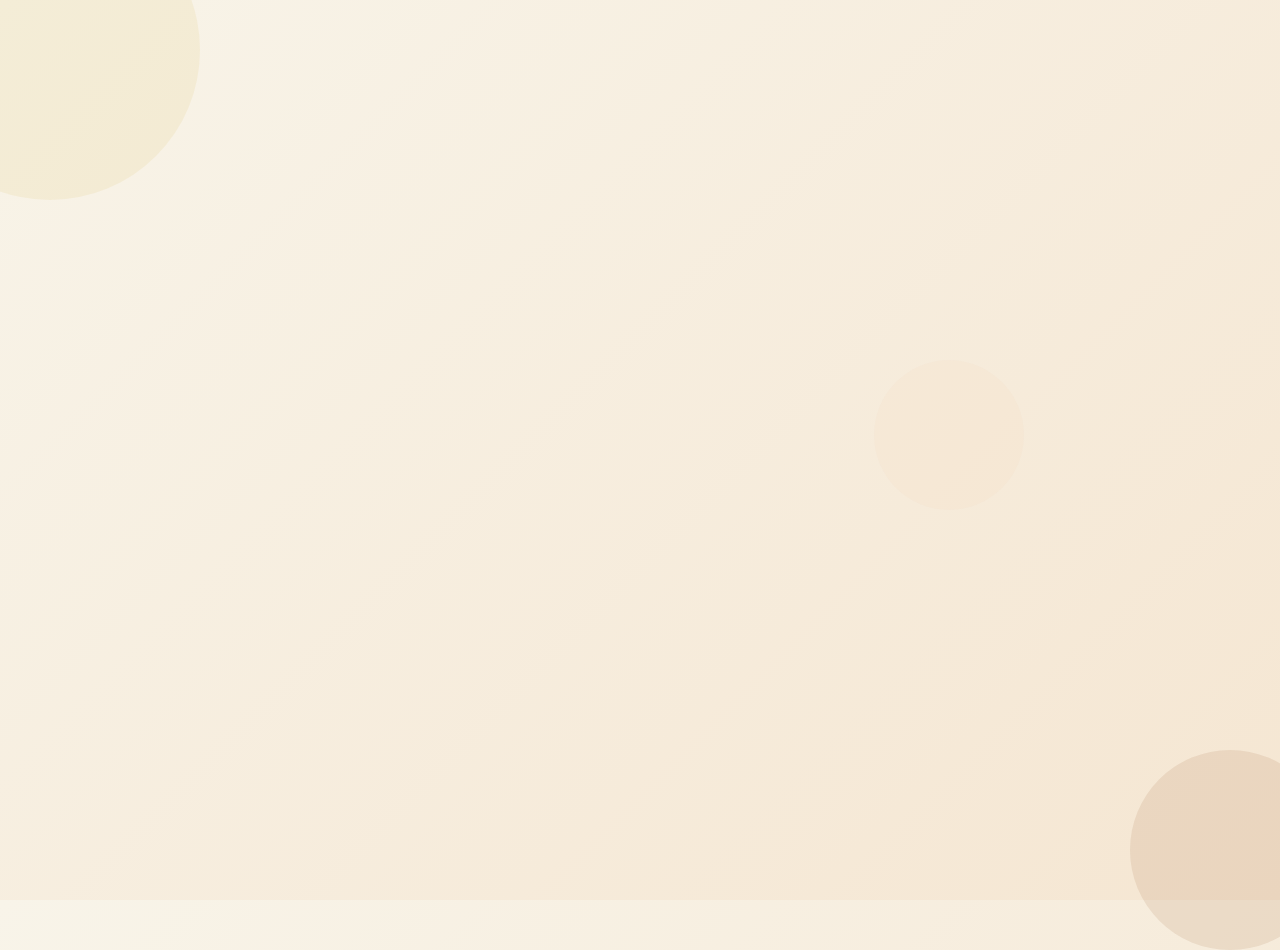
<file: index.html>
<!DOCTYPE html>
<html lang="en">
<head>
    <meta charset="UTF-8">
    <meta name="viewport" content="width=device-width, initial-scale=1.0">
    <title>Welcome to Buttercup Essentials</title>
    <link href="https://fonts.googleapis.com/css2?family=Playfair+Display:wght@400;700&family=Poppins:wght@300;400;600&display=swap" rel="stylesheet">
    <style>
        /* Base Styles */
        * {
            margin: 0;
            padding: 0;
            box-sizing: border-box;
        }
        
        body {
            font-family: 'Poppins', sans-serif;
            background: linear-gradient(135deg, #f8f4e9 0%, #f5e6d2 100%);
            color: #3a3a3a;
            height: 100vh;
            overflow: hidden;
            display: flex;
            justify-content: center;
            align-items: center;
            position: relative;
        }
        
        /* Background Animation Elements */
        .bg-circle {
            position: absolute;
            border-radius: 50%;
            opacity: 0.1;
            animation: float 15s infinite ease-in-out;
            z-index: 0;
        }
        
        .circle-1 {
            width: 300px;
            height: 300px;
            background: #d4af37;
            top: -100px;
            left: -100px;
            animation-delay: 0s;
        }
        
        .circle-2 {
            width: 200px;
            height: 200px;
            background: #8b4513;
            bottom: -50px;
            right: -50px;
            animation-delay: 2s;
        }
        
        .circle-3 {
            width: 150px;
            height: 150px;
            background: #f5d0b1;
            top: 40%;
            right: 20%;
            animation-delay: 4s;
        }
        
        /* Main Content Container */
        .welcome-container {
            text-align: center;
            position: relative;
            z-index: 10;
            padding: 30px;
            max-width: 800px;
            width: 90%;
            background-color: rgba(255, 255, 255, 0.85);
            border-radius: 20px;
            box-shadow: 0 15px 50px rgba(0, 0, 0, 0.1);
            backdrop-filter: blur(5px);
            transform: translateY(20px);
            opacity: 0;
            animation: fadeInUp 1s ease-out 0.5s forwards;
            border: 1px solid rgba(255, 255, 255, 0.3);
        }
        
        /* Logo Styles */
        .welcome-logo {
            margin: 0 auto 30px;
            width: 120px;
            height: 120px;
            border-radius: 50%;
            background: linear-gradient(135deg, #f5d0b1 0%, #d4af37 50%, #8b4513 100%);
            display: flex;
            align-items: center;
            justify-content: center;
            padding: 10px;
            box-shadow: 
                0 10px 30px rgba(212, 175, 55, 0.3),
                inset 0 0 15px rgba(255, 255, 255, 0.3);
            border: 2px solid rgba(255, 255, 255, 0.5);
            transform: scale(0);
            animation: logoPop 1s cubic-bezier(0.175, 0.885, 0.32, 1.275) 1s forwards;
            position: relative;
            overflow: hidden;
        }
        
        .welcome-logo::before {
            content: '';
            position: absolute;
            width: 150%;
            height: 150%;
            background: conic-gradient(
                transparent, 
                transparent, 
                transparent, 
                #ffffff88
            );
            animation: rotate 4s linear infinite;
        }
        
        .welcome-logo img {
            width: 80%;
            height: 80%;
            object-fit: contain;
            z-index: 2;
            background-color: white;
            border-radius: 50%;
            padding: 10px;
        }
        
        /* Text Styles */
        .welcome-title {
            font-family: 'Playfair Display', serif;
            font-size: 3rem;
            font-weight: 700;
            color: #3a3a3a;
            margin-bottom: 15px;
            line-height: 1.2;
            opacity: 0;
            transform: translateY(20px);
            animation: fadeInUp 0.8s ease-out 1.2s forwards;
        }
        
        .welcome-title span {
            color: #d4af37;
            position: relative;
            display: inline-block;
        }
        
        .welcome-title span::after {
            content: '';
            position: absolute;
            bottom: 5px;
            left: 0;
            width: 100%;
            height: 3px;
            background: linear-gradient(90deg, #d4af37 0%, #f5d0b1 100%);
            transform: scaleX(0);
            transform-origin: left;
            animation: underlineGrow 1.2s ease-out 1.8s forwards;
        }
        
        .welcome-subtitle {
            font-size: 1.2rem;
            color: #666;
            margin-bottom: 30px;
            opacity: 0;
            transform: translateY(20px);
            animation: fadeInUp 0.8s ease-out 1.5s forwards;
        }
        
        .welcome-message {
            font-size: 1rem;
            line-height: 1.6;
            max-width: 600px;
            margin: 0 auto 30px;
            opacity: 0;
            transform: translateY(20px);
            animation: fadeInUp 0.8s ease-out 1.8s forwards;
        }
        
        .redirect-message {
            font-size: 0.9rem;
            color: #888;
            opacity: 0;
            animation: fadeIn 1s ease-out 2s forwards;
        }
        
        .loading-bar {
            width: 0%;
            height: 3px;
            background: linear-gradient(90deg, #d4af37 0%, #8b4513 100%);
            margin: 20px auto 0;
            border-radius: 3px;
            animation: loadingBar 3s linear forwards;
        }
        
        /* Animations */
        @keyframes fadeInUp {
            from {
                opacity: 0;
                transform: translateY(20px);
            }
            to {
                opacity: 1;
                transform: translateY(0);
            }
        }
        
        @keyframes fadeIn {
            from { opacity: 0; }
            to { opacity: 1; }
        }
        
        @keyframes logoPop {
            0% { transform: scale(0); }
            70% { transform: scale(1.1); }
            100% { transform: scale(1); }
        }
        
        @keyframes float {
            0%, 100% { transform: translateY(0) translateX(0); }
            50% { transform: translateY(-20px) translateX(10px); }
        }
        
        @keyframes rotate {
            from { transform: rotate(0deg); }
            to { transform: rotate(360deg); }
        }
        
        @keyframes underlineGrow {
            from { transform: scaleX(0); }
            to { transform: scaleX(1); }
        }
        
        @keyframes loadingBar {
            0% { width: 0%; }
            100% { width: 100%; }
        }
        
        /* Responsive Adjustments */
        @media (max-width: 768px) {
            .welcome-title {
                font-size: 2.2rem;
            }
            
            .welcome-subtitle {
                font-size: 1rem;
            }
            
            .welcome-logo {
                width: 100px;
                height: 100px;
            }
            
            .circle-1 {
                width: 200px;
                height: 200px;
            }
            
            .circle-2 {
                width: 150px;
                height: 150px;
            }
        }
        
        @media (max-width: 480px) {
            .welcome-title {
                font-size: 1.8rem;
            }
            
            .welcome-subtitle {
                font-size: 0.9rem;
            }
            
            .welcome-message {
                font-size: 0.9rem;
            }
            
            .welcome-logo {
                width: 80px;
                height: 80px;
            }
            
            .welcome-container {
                padding: 20px;
            }
        }
    </style>
</head>
<body>
    <!-- Background Animation Elements -->
    <div class="bg-circle circle-1"></div>
    <div class="bg-circle circle-2"></div>
    <div class="bg-circle circle-3"></div>
    
    <!-- Main Content -->
    <div class="welcome-container">
        <div class="welcome-logo">
            <img src="logo.png" alt="Buttercup Essentials Logo">
        </div>
        
        <h1 class="welcome-title">Welcome to <span>Buttercup Essentials</span></h1>
        <p class="welcome-subtitle">Premium Cosmetic Formulations & Luxury Wigs</p>
        <p class="welcome-message">
            Discover our handcrafted beauty products made with the finest ingredients 
            to enhance your natural radiance. Experience the Buttercup difference today.
        </p>
        
        <div class="loading-bar"></div>
        <p class="redirect-message">You will be redirected to our main page shortly...</p>
    </div>

    <!-- Redirect Script -->
    <script>
        setTimeout(function() {
            window.location.href = "main.html";
        }, 6000);
    </script>
</body>
</html>
</file>
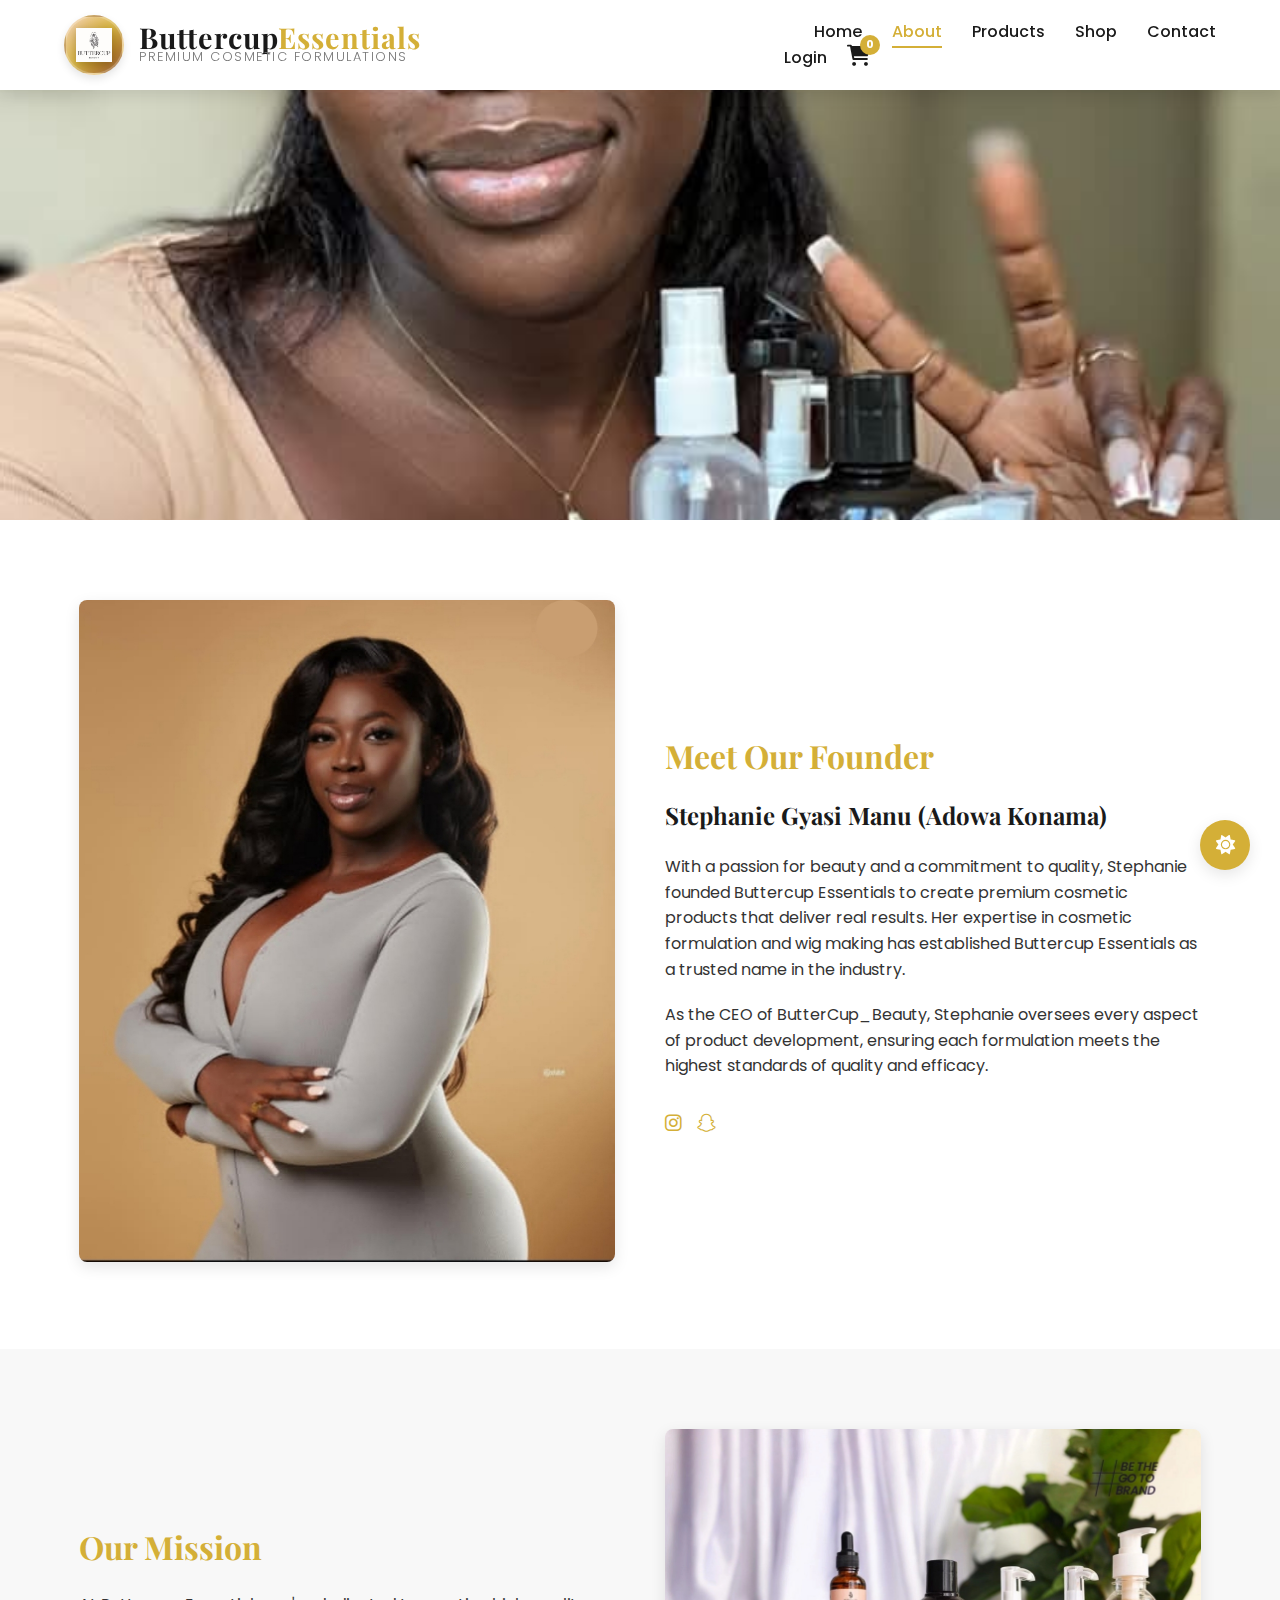
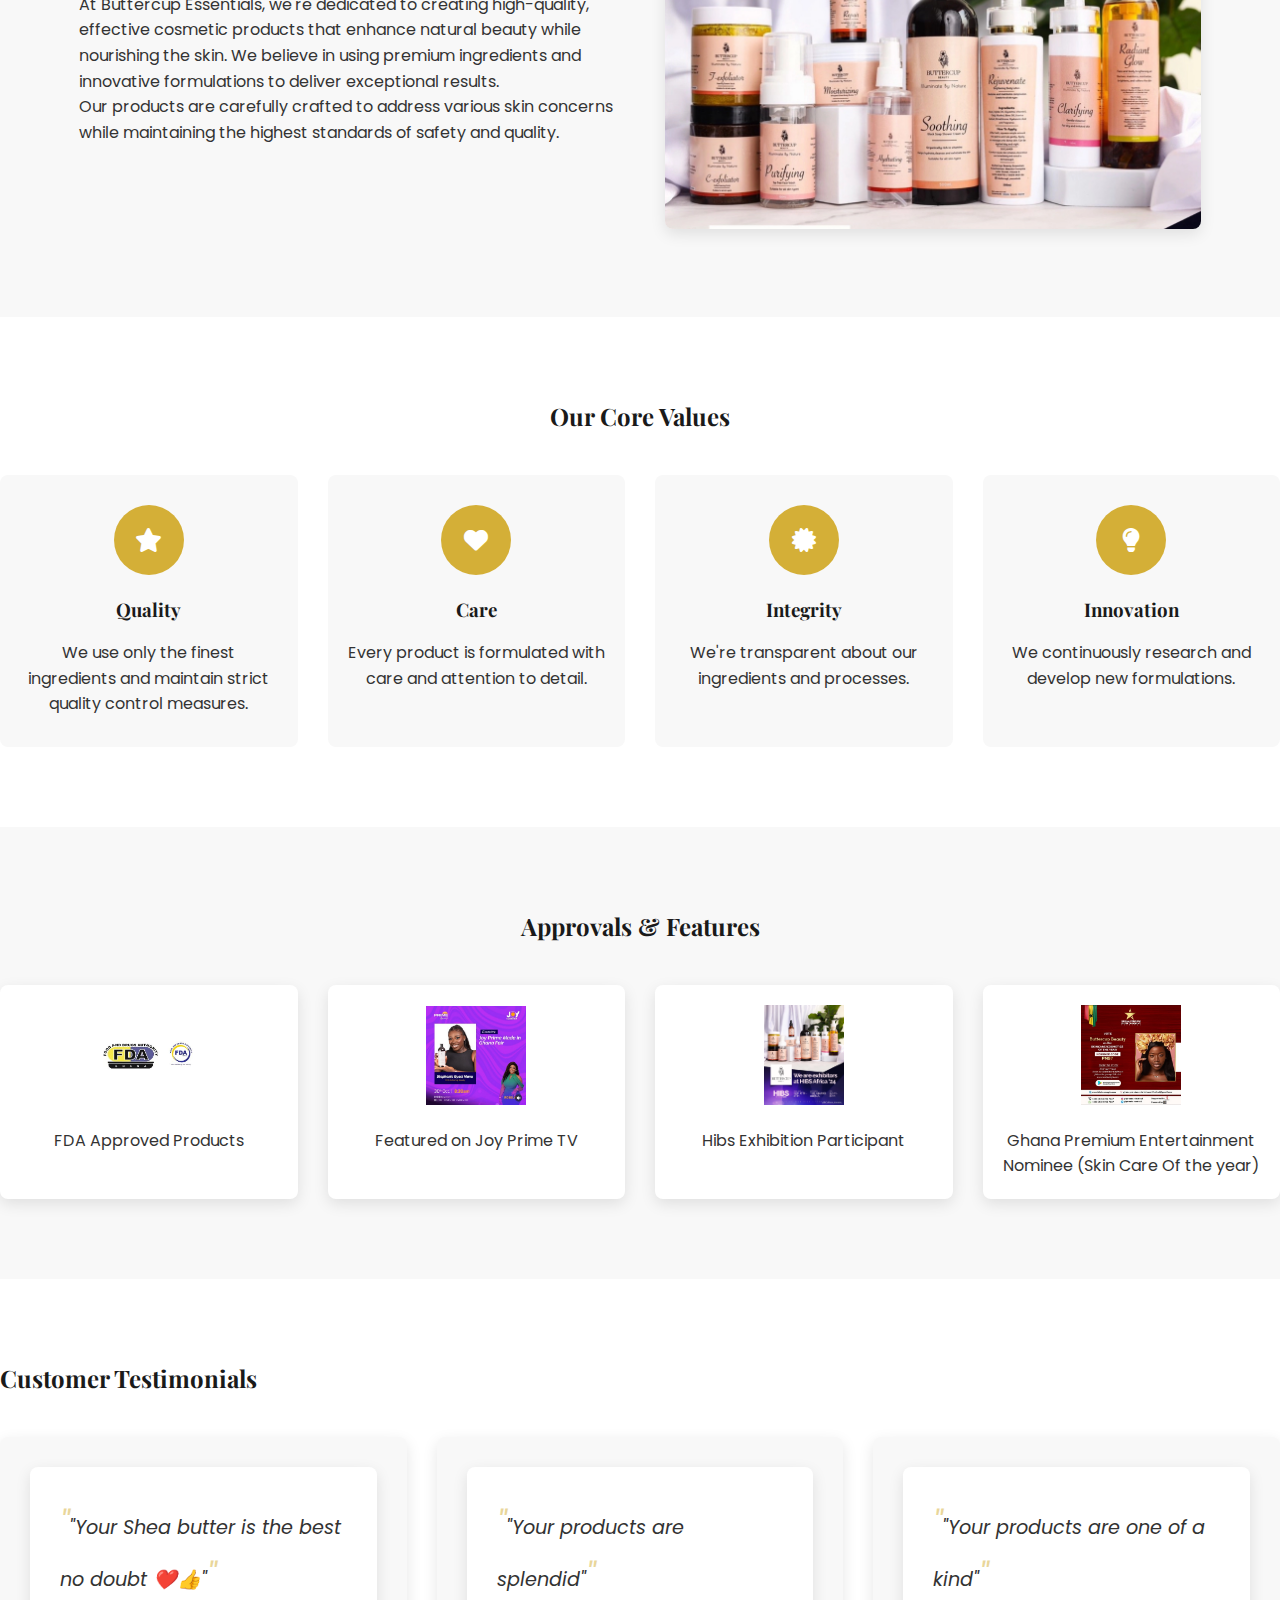
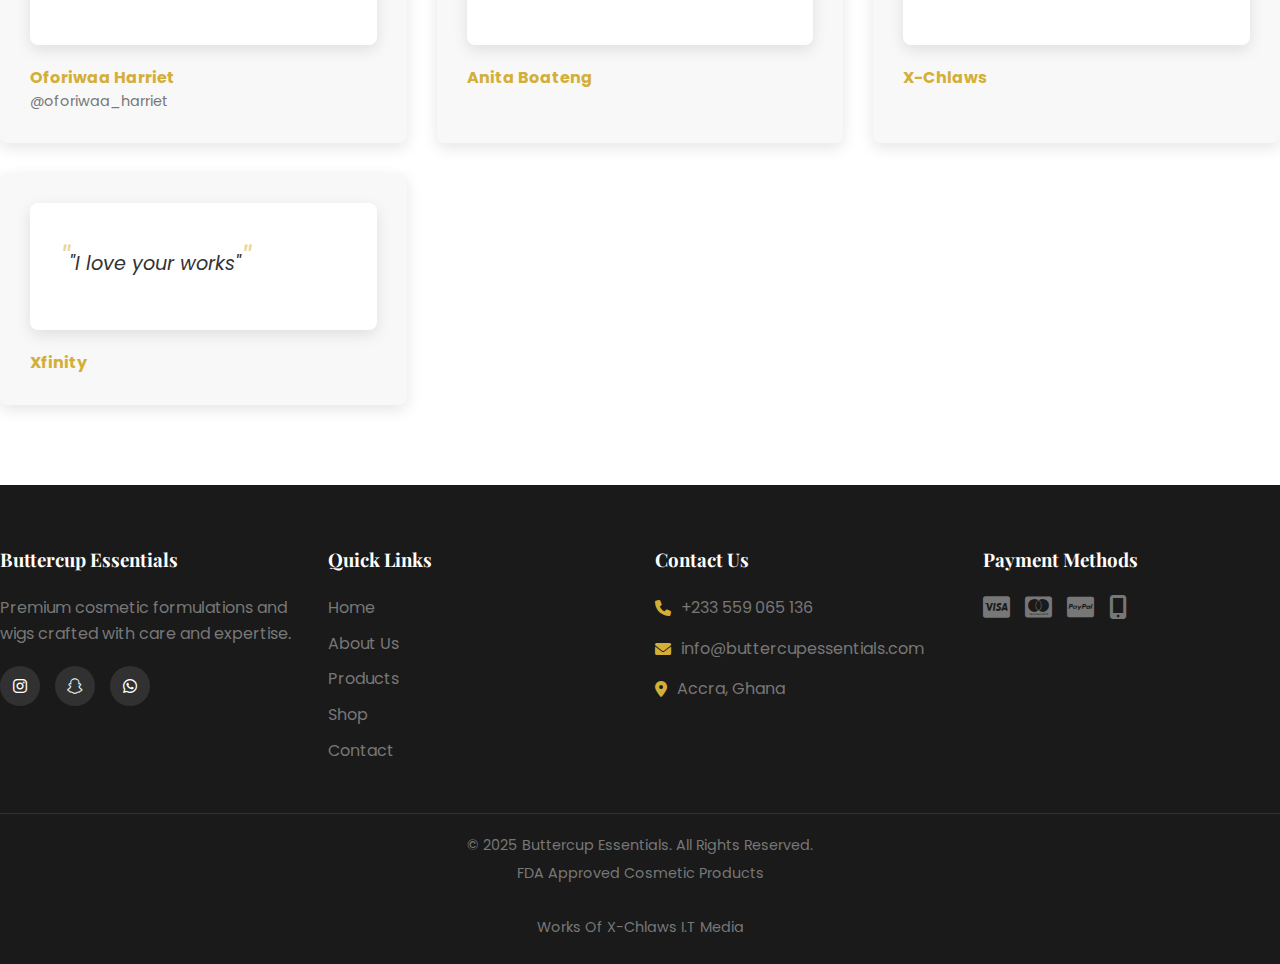
<file: about.html>
<!DOCTYPE html>
<html lang="en">
<head>
    <meta charset="UTF-8">
    <meta name="viewport" content="width=device-width, initial-scale=1.0">
    <title>About Us - Buttercup Essentials</title>
    <link rel="stylesheet" href="style.css">
    <link rel="stylesheet" href="responsive.css">
    <link rel="stylesheet" href="animations.css">
    <link rel="stylesheet" href="https://cdnjs.cloudflare.com/ajax/libs/font-awesome/6.0.0-beta3/css/all.min.css">
    <link href="https://fonts.googleapis.com/css2?family=Playfair+Display:wght@400;700&family=Poppins:wght@300;400;600&display=swap" rel="stylesheet">
</head>
<body>
    <div class="theme-toggle">
        <i class="fas fa-moon"></i>
        <i class="fas fa-sun"></i>
    </div>
    
    <header class="luxury-header">
        <div class="container">
            <div class="logo">
                <div class="logo-container">
  <div class="logo-frame">
    <img src="logo.png" alt="Buttercup Essentials Logo" class="logo-image">
  </div>
  <div class="logo-text">
    <h1 class="logo-title">Buttercup<span class="logo-highlight">Essentials</span></h1>
    <p class="logo-tagline">Premium Cosmetic Formulations</p>
  </div>
</div>
            </div>
            
            <nav class="main-nav">
                <ul>
                    <li><a href="main.html">Home</a></li>
                    <li><a href="about.html" class="active">About</a></li>
                    <li><a href="products.html">Products</a></li>
                    <li><a href="shop.html">Shop</a></li>
                    <li><a href="contact.html">Contact</a></li>
                </ul>
                <div class="nav-actions">
                    <a href="login.html" class="btn-login">Login</a>
                    <div class="cart-icon">
                        <i class="fas fa-shopping-cart"></i>
                        <span class="cart-count">0</span>
                    </div>
                </div>
            </nav>
            
            <div class="mobile-menu-toggle">
                <i class="fas fa-bars"></i>
            </div>
        </div>
    </header>
    
    <div class="mobile-nav">
        <ul>
            <li><a href="main.html">Home</a></li>
            <li><a href="about.html" class="active">About</a></li>
            <li><a href="products.html">Products</a></li>
            <li><a href="shop.html">Shop</a></li>
            <li><a href="contact.html">Contact</a></li>
            <li><a href="login.html">Login</a></li>
        </ul>
    </div>
    
    <section class="about-hero">
        <div class="about-hero-content">
            <h1 class="animate-slide-up">Our Story</h1>
            <p class="animate-slide-up delay-1">Crafting beauty with passion and precision</p>
        </div>
    </section>
    
    <section class="about-founder">
        <div class="container">
            <div class="founder-image">
                <img src="ceo2.jpg" alt="Stephanie Gyasi Manu - Founder">
            </div>
            <div class="founder-content">
                <h2>Meet Our Founder</h2>
                <h3>Stephanie Gyasi Manu (Adowa Konama)</h3>
                <p>With a passion for beauty and a commitment to quality, Stephanie founded Buttercup Essentials to create premium cosmetic products that deliver real results. Her expertise in cosmetic formulation and wig making has established Buttercup Essentials as a trusted name in the industry.</p>
                <p>As the CEO of ButterCup_Beauty, Stephanie oversees every aspect of product development, ensuring each formulation meets the highest standards of quality and efficacy.</p>
                <div class="founder-social">
                    <a href="#"><i class="fab fa-instagram"></i></a>
                    <a href="#"><i class="fab fa-snapchat"></i></a>
                </div>
            </div>
        </div>
    </section>
    
    <section class="about-mission">
        <div class="container">
            <div class="mission-content">
                <h2>Our Mission</h2>
                <p>At Buttercup Essentials, we're dedicated to creating high-quality, effective cosmetic products that enhance natural beauty while nourishing the skin. We believe in using premium ingredients and innovative formulations to deliver exceptional results.</p>
                <p>Our products are carefully crafted to address various skin concerns while maintaining the highest standards of safety and quality.</p>
            </div>
            <div class="mission-image">
                <img src="mission.jpg" alt="Our Mission">
            </div>
        </div>
    </section>
    
    <section class="about-values">
        <h2>Our Core Values</h2>
        <div class="values-container">
            <div class="value-card">
                <div class="value-icon">
                    <i class="fas fa-star"></i>
                </div>
                <h3>Quality</h3>
                <p>We use only the finest ingredients and maintain strict quality control measures.</p>
            </div>
            <div class="value-card">
                <div class="value-icon">
                    <i class="fas fa-heart"></i>
                </div>
                <h3>Care</h3>
                <p>Every product is formulated with care and attention to detail.</p>
            </div>
            <div class="value-card">
                <div class="value-icon">
                    <i class="fas fa-certificate"></i>
                </div>
                <h3>Integrity</h3>
                <p>We're transparent about our ingredients and processes.</p>
            </div>
            <div class="value-card">
                <div class="value-icon">
                    <i class="fas fa-lightbulb"></i>
                </div>
                <h3>Innovation</h3>
                <p>We continuously research and develop new formulations.</p>
            </div>
        </div>
    </section>
    
    <section class="about-approvals">
        <h2>Approvals & Features</h2>
        <div class="approvals-container">
            <div class="approval-item">
                <img src="fda-approved.png" alt="FDA Approved">
                <p>FDA Approved Products</p>
            </div>
            <div class="approval-item">
                <img src="joy-prime.png" alt="Joy Prime">
                <p>Featured on Joy Prime TV</p>
            </div>
            <div class="approval-item">
                <img src="hibs.png" alt="Hibs Exhibition">
                <p>Hibs Exhibition Participant</p>
            </div>
            <div class="approval-item">
                <img src="nominee.png" alt="SkinCare Nominee">
                <p>Ghana Premium Entertainment Nominee (Skin Care Of the year)</p>
            </div>
        </div>
    </section>
    
    <section class="testimonials-full">
        <h2>Customer Testimonials</h2>
        <div class="testimonials-container">
            <div class="testimonial-card">
                <div class="testimonial-content">
                    <p>"Your Shea butter is the best no doubt ❤️👍"</p>
                </div>
                <div class="testimonial-author">
                    <div class="author-name">Oforiwaa Harriet</div>
                    <div class="author-handle">@oforiwaa_harriet</div>
                </div>
            </div>
            <div class="testimonial-card">
                <div class="testimonial-content">
                    <p>"Your products are splendid"</p>
                </div>
                <div class="testimonial-author">
                    <div class="author-name">Anita Boateng</div>
                </div>
            </div>
            <div class="testimonial-card">
                <div class="testimonial-content">
                    <p>"Your products are one of a kind"</p>
                </div>
                <div class="testimonial-author">
                    <div class="author-name">X-Chlaws</div>
                </div>
            </div>
            <div class="testimonial-card">
                <div class="testimonial-content">
                    <p>"I love your works"</p>
                </div>
                <div class="testimonial-author">
                    <div class="author-name">Xfinity</div>
                </div>
            </div>
        </div>
    </section>
    
    <footer class="luxury-footer">
        <div class="footer-container">
            <div class="footer-about">
                <h3>Buttercup Essentials</h3>
                <p>Premium cosmetic formulations and wigs crafted with care and expertise.</p>
                <div class="social-links">
                    <a href="https://www.instagram.com/buttercup_essentials" target="_blank"><i class="fab fa-instagram"></i></a>
                    <a href="https://www.snapchat.com/add/buttercup_buti" target="_blank"><i class="fab fa-snapchat"></i></a>
                    <a href="https://wa.me/233559065136" target="_blank"><i class="fab fa-whatsapp"></i></a>
                </div>
            </div>
            
            <div class="footer-links">
                <h3>Quick Links</h3>
                <ul>
                    <li><a href="index.html">Home</a></li>
                    <li><a href="about.html">About Us</a></li>
                    <li><a href="products.html">Products</a></li>
                    <li><a href="shop.html">Shop</a></li>
                    <li><a href="contact.html">Contact</a></li>
                </ul>
            </div>
            
            <div class="footer-contact">
                <h3>Contact Us</h3>
                <p><i class="fas fa-phone"></i> +233 559 065 136</p>
                <p><i class="fas fa-envelope"></i> info@buttercupessentials.com</p>
                <p><i class="fas fa-map-marker-alt"></i> Accra, Ghana</p>
            </div>
            
            <div class="footer-payment">
                <h3>Payment Methods</h3>
                <div class="payment-methods">
                    <i class="fab fa-cc-visa"></i>
                    <i class="fab fa-cc-mastercard"></i>
                    <i class="fab fa-cc-paypal"></i>
                    <i class="fas fa-mobile-alt"></i>
                </div>
            </div>
        </div>
        
        <div class="footer-bottom">
            <p>&copy; 2025 Buttercup Essentials. All Rights Reserved.</p>
            <p>FDA Approved Cosmetic Products</p><br> <p>Works Of X-Chlaws I.T Media</p>
        </div>
    </footer>
    
    <div class="cart-overlay">
        <div class="cart-container">
            <div class="cart-header">
                <h3>Your Cart</h3>
                <button class="close-cart"><i class="fas fa-times"></i></button>
            </div>
            <div class="cart-items">
                <!-- Cart items will be added here dynamically -->
            </div>
            <div class="cart-total">
                <h4>Total: <span>¢0.00</span></h4>
            </div>
            <div class="cart-actions">
                <button class="btn-secondary clear-cart">Clear Cart</button>
                <button class="btn-primary checkout">Checkout</button>
            </div>
        </div>
    </div>
    
    <script src="main.js"></script>
    <script src="cart.js"></script>
</body>
</html>
</file>
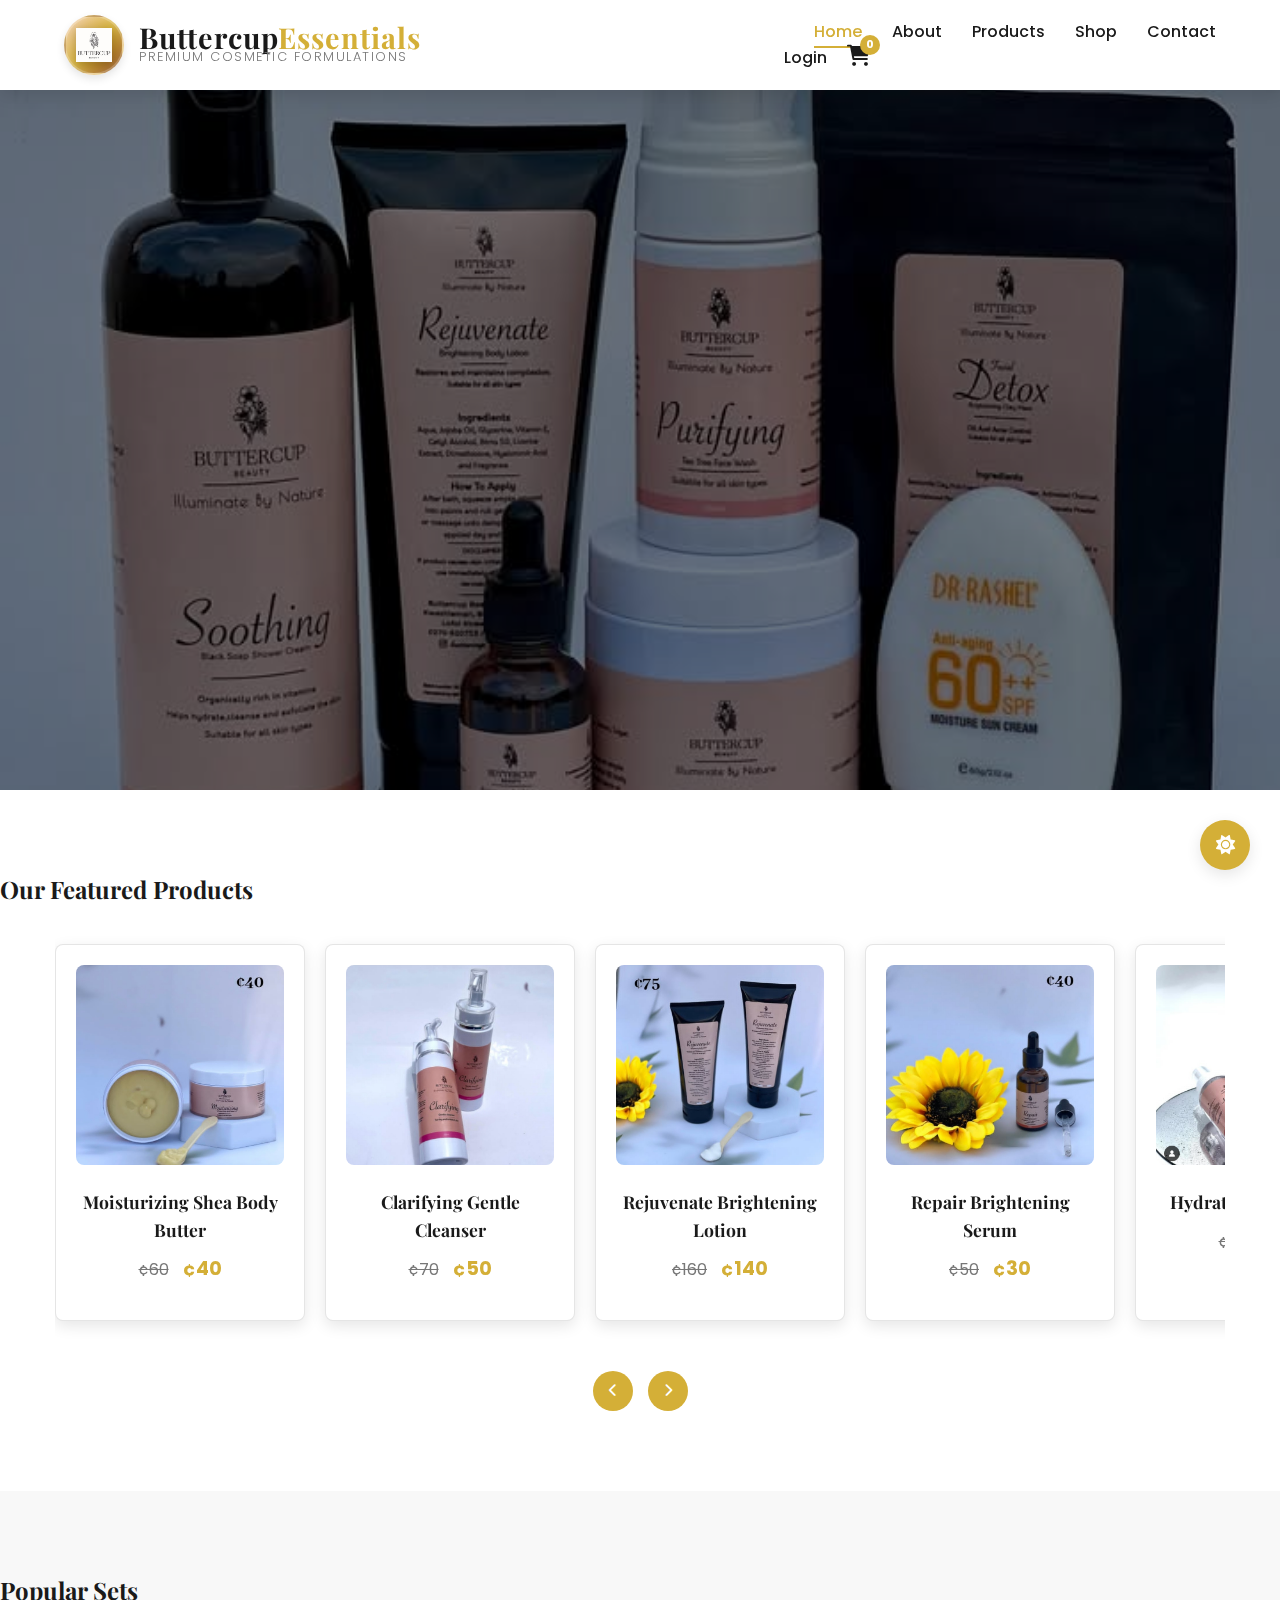
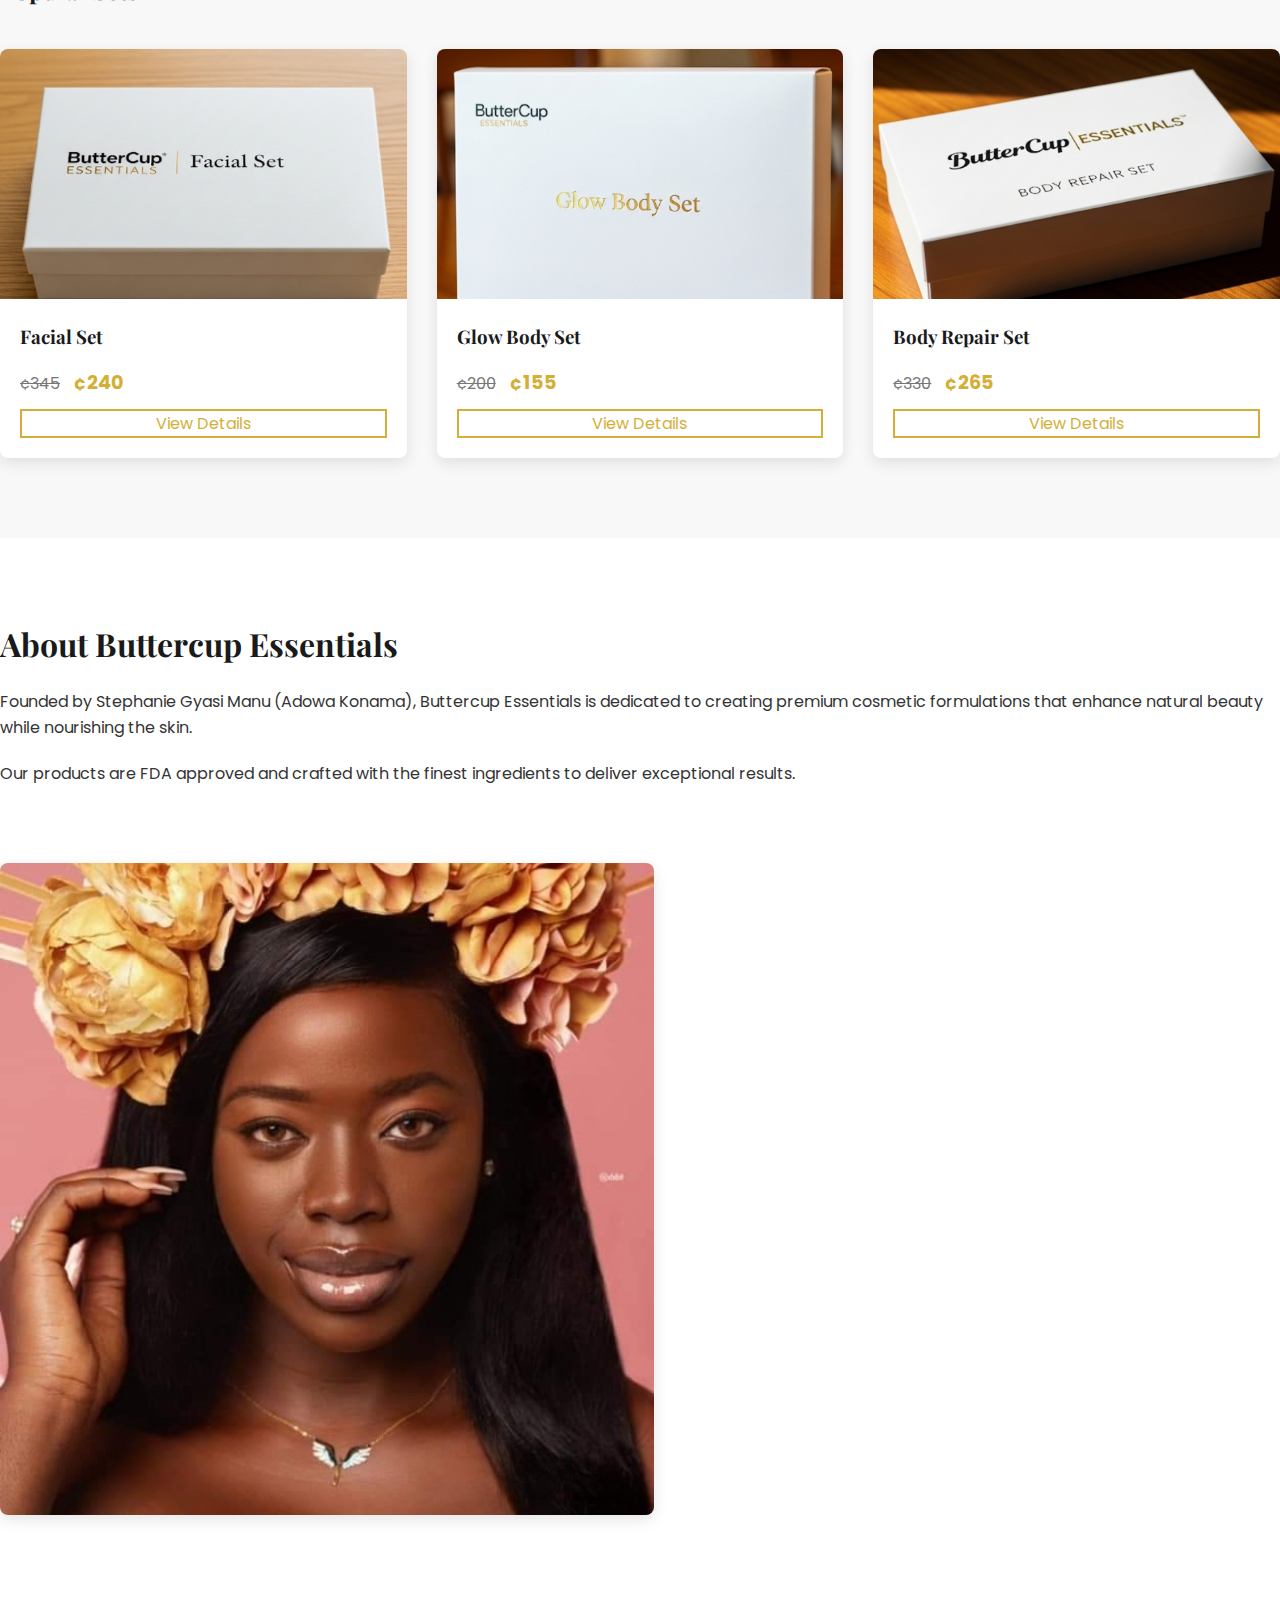
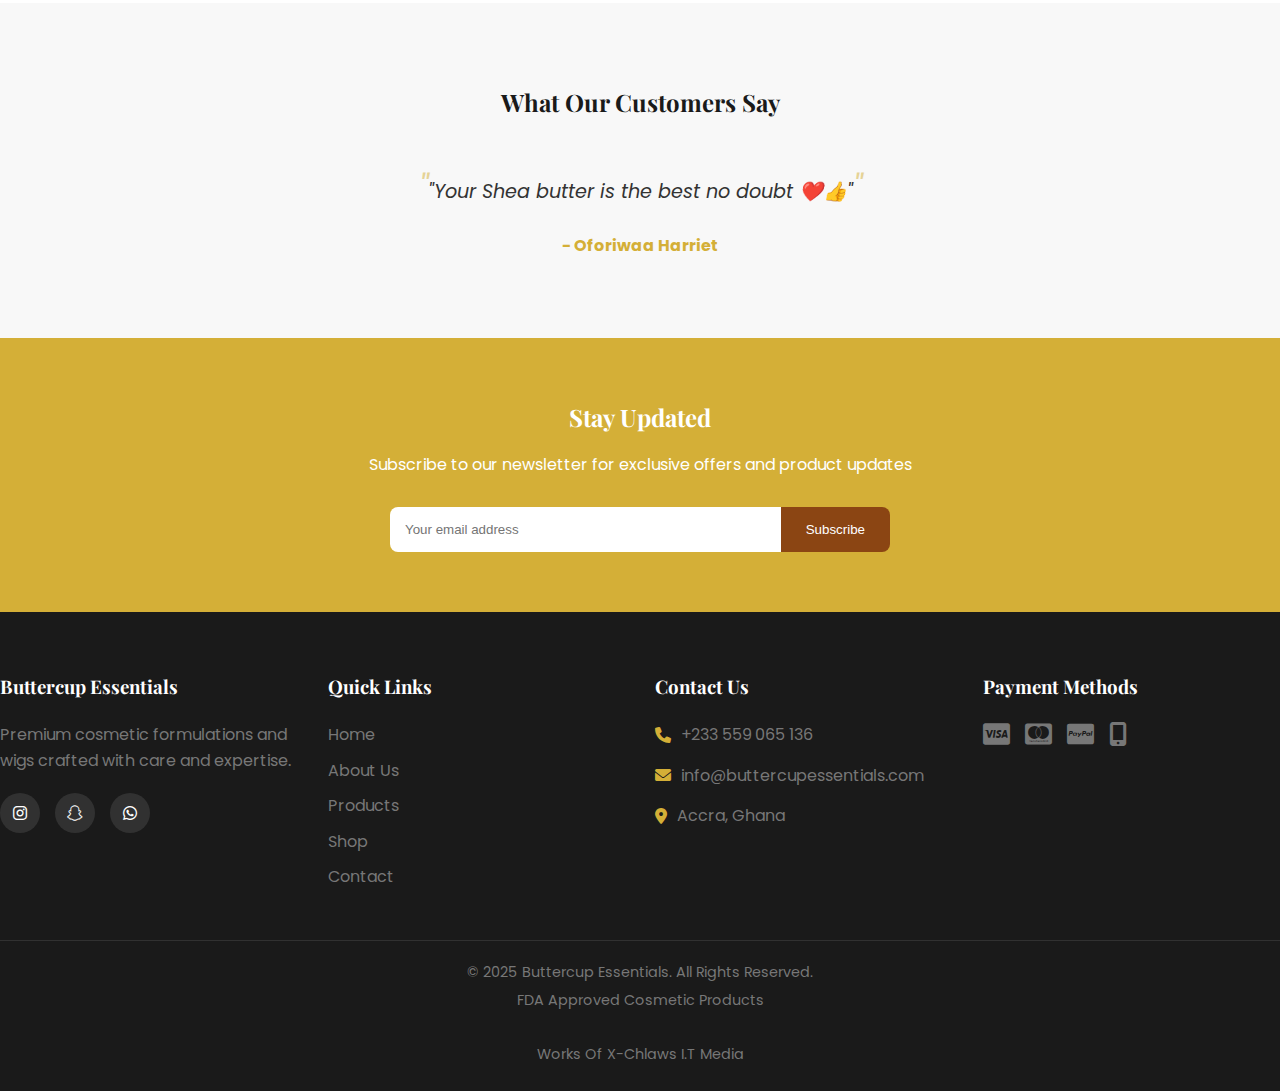
<file: main.html>
<!DOCTYPE html>
<html lang="en">
<head>
    <meta charset="UTF-8">
    <meta name="viewport" content="width=device-width, initial-scale=1.0">
    <title>Buttercup Essentials - Premium Cosmetics</title>
    <link rel="stylesheet" href="style.css">
    <link rel="stylesheet" href="responsive.css">
    <link rel="stylesheet" href="animations.css">
    <link rel="stylesheet" href="https://cdnjs.cloudflare.com/ajax/libs/font-awesome/6.0.0-beta3/css/all.min.css">
    <link href="https://fonts.googleapis.com/css2?family=Playfair+Display:wght@400;700&family=Poppins:wght@300;400;600&display=swap" rel="stylesheet">
    <link href="https://fonts.googleapis.com/css2?family=Playfair+Display:wght@600;700&display=swap" rel="stylesheet">
</head>
<body>
    <div class="theme-toggle">
        <i class="fas fa-moon"></i>
        <i class="fas fa-sun"></i>
    </div>
    
     <header class="luxury-header">
        <div class="container">
            
            
            <div class="logo">
                <div class="logo-container">
  <div class="logo-frame">
    <img src="logo.png" alt="Buttercup Essentials Logo" class="logo-image">
  </div>
  <div class="logo-text">
    <h1 class="logo-title">Buttercup<span class="logo-highlight">Essentials</span></h1>
    <p class="logo-tagline">Premium Cosmetic Formulations</p>
  </div>
</div>
            </div>
            
            <nav class="main-nav">
                <ul>
                    <li><a href="main.html" class="active">Home</a></li>
                    <li><a href="about.html">About</a></li>
                    <li><a href="products.html" >Products</a></li>
                    <li><a href="shop.html">Shop</a></li>
                    <li><a href="contact.html">Contact</a></li>
                </ul>
                <div class="nav-actions">
                    <a href="login.html" class="btn-login">Login</a>
                    <div class="cart-icon">
                        <i class="fas fa-shopping-cart"></i>
                        <span class="cart-count">0</span>
                    </div>
                </div>
            </nav>
            
            <div class="mobile-menu-toggle">
                <i class="fas fa-bars"></i>
            </div>
        </div>
    </header>
    
    <div class="mobile-nav">
        <ul>
            <li><a href="main.html" class="active">Home</a></li>
            <li><a href="about.html">About</a></li>
            <li><a href="products.html">Products</a></li>
            <li><a href="shop.html">Shop</a></li>
            <li><a href="contact.html">Contact</a></li>
            <li><a href="login.html">Login</a></li>
        </ul>
    </div></ul>
    </div>
    
    <section class="hero">
        <div class="hero-content">
            <h2 class="animate-slide-up">Luxury Skincare & Wigs</h2>
            <p class="animate-slide-up delay-1">Handcrafted with premium ingredients for radiant beauty</p>
        <a href="shop.html" class="luxury-btn btn-gold-primary animate-slide-up delay-2">Shop Now</a>
            
        </div>
        <div class="hero-overlay"></div>
    </section>
    
    <section class="product-carousel-section">
        <h2>Our Featured Products</h2>
        <div class="product-carousel-container">
            <div class="product-carousel">
                <div class="product-item" data-id="1">
                    <img src="Shea-butter.jpg" alt="Moisturizing Shea Body Butter">
                    <h3>Moisturizing Shea Body Butter</h3>
                    <div class="price">
                        <span class="old-price">¢60</span>
                        <span class="current-price">¢40</span>
                    </div>
                </div>
                <div class="product-item" data-id="2">
                    <img src="cleanser.jpg" alt="Clarifying Gentle Cleanser">
                    <h3>Clarifying Gentle Cleanser</h3>
                    <div class="price">
                        <span class="old-price">¢70</span>
                        <span class="current-price">¢50</span>
                    </div>
                </div>
                <div class="product-item" data-id="3">
                    <img src="lotion.jpg" alt="Rejuvenate Brightening Lotion">
                    <h3>Rejuvenate Brightening Lotion</h3>
                    <div class="price">
                        <span class="old-price">¢160</span>
                        <span class="current-price">¢140</span>
                    </div>
                </div>
                <div class="product-item" data-id="4">
                    <img src="serum.jpg" alt="Repair Brightening Serum">
                    <h3>Repair Brightening Serum</h3>
                    <div class="price">
                        <span class="old-price">¢50</span>
                        <span class="current-price">¢30</span>
                    </div>
                </div>
                <div class="product-item" data-id="5">
                    <img src="toner.jpg" alt="Hydrating Rose Toner">
                    <h3>Hydrating Rose Toner</h3>
                    <div class="price">
                        <span class="old-price">¢45</span>
                        <span class="current-price">¢30</span>
                    </div>
                </div>
            </div>
            <div class="carousel-controls">
                <button class="prev-btn"><i class="fas fa-chevron-left"></i></button>
                <button class="next-btn"><i class="fas fa-chevron-right"></i></button>
            </div>
        </div>

    </section>
    
    <section class="featured-sets">
        <h2>Popular Sets</h2>
        <div class="sets-container">
            <div class="set-card">
                <img src="facial-set.jpg" alt="Facial Set">
                <h3>Facial Set</h3>
                <div class="price">
                    <span class="old-price">¢345</span>
                    <span class="current-price">¢240</span>
                </div>
                <a href="shop.html" class="btn-secondary">View Details</a>
            </div>
            <div class="set-card">
                <img src="glow-set.jpg" alt="Glow Body Set">
                <h3>Glow Body Set</h3>
                <div class="price">
                    <span class="old-price">¢200</span>
                    <span class="current-price">¢155</span>
                </div>
                <a href="shop.html" class="btn-secondary">View Details</a>
            </div>
            <div class="set-card">
                <img src="body-repair.jpg" alt="Body Repair Set">
                <h3>Body Repair Set</h3>
                <div class="price">
                    <span class="old-price">¢330</span>
                    <span class="current-price">¢265</span>
                </div>
                <a href="shop.html" class="btn-secondary">View Details</a>
            </div>
        </div>
    </section>
    
    <section class="about-preview">
        <div class="about-content">
            <h2>About Buttercup Essentials</h2>
            <p>Founded by Stephanie Gyasi Manu (Adowa Konama), Buttercup Essentials is dedicated to creating premium cosmetic formulations that enhance natural beauty while nourishing the skin.</p>
            <p>Our products are FDA approved and crafted with the finest ingredients to deliver exceptional results.</p>
  <a href="about.html" class="luxury-btn btn-gold-primary animate-slide-up delay-2">Learn More</a>
        </div>
        <div class="about-image">
            <img src="ceo.jpg" alt="Stephanie Gyasi Manu - Founder">
        </div>
    </section>
    
    <section class="testimonials-preview">
        <h2>What Our Customers Say</h2>
        <div class="testimonial-slider">
            <div class="testimonial active">
                <p>"Your Shea butter is the best no doubt ❤️👍"</p>
                <div class="author">- Oforiwaa Harriet</div>
            </div>
            <div class="testimonial">
                <p>"Your products are splendid"</p>
                <div class="author">- Anita Boateng</div>
            </div>
            <div class="testimonial">
                <p>"Your products are one of a kind"</p>
                <div class="author">- X-Chlaws</div>
            </div>
            <div class="testimonial">
                <p>"I love your works"</p>
                <div class="author">- Xfinity</div>
            </div>
        </div>
    </section>
    
    <section class="newsletter">
        <h2>Stay Updated</h2>
        <p>Subscribe to our newsletter for exclusive offers and product updates</p>
        <form class="newsletter-form">
            <input type="email" placeholder="Your email address" required>
            <button type="submit" class="btn-primary">Subscribe</button>
        </form>
    </section>
    
    <footer class="luxury-footer">
        <div class="footer-container">
            <div class="footer-about">
                <h3>Buttercup Essentials</h3>
                <p>Premium cosmetic formulations and wigs crafted with care and expertise.</p>
                <div class="social-links">
                    <a href="https://www.instagram.com/buttercup_essentials" target="_blank"><i class="fab fa-instagram"></i></a>
                    <a href="https://www.snapchat.com/add/buttercup_buti" target="_blank"><i class="fab fa-snapchat"></i></a>
                    <a href="https://wa.me/233559065136" target="_blank"><i class="fab fa-whatsapp"></i></a>
                </div>
            </div>
            
            <div class="footer-links">
                <h3>Quick Links</h3>
                <ul>
                    <li><a href="index.html">Home</a></li>
                    <li><a href="about.html">About Us</a></li>
                    <li><a href="products.html">Products</a></li>
                    <li><a href="shop.html">Shop</a></li>
                    <li><a href="contact.html">Contact</a></li>
                </ul>
            </div>
            
            <div class="footer-contact">
                <h3>Contact Us</h3>
                <p><i class="fas fa-phone"></i> +233 559 065 136</p>
                <p><i class="fas fa-envelope"></i> info@buttercupessentials.com</p>
                <p><i class="fas fa-map-marker-alt"></i> Accra, Ghana</p>
            </div>
            
            <div class="footer-payment">
                <h3>Payment Methods</h3>
                <div class="payment-methods">
                    <i class="fab fa-cc-visa"></i>
                    <i class="fab fa-cc-mastercard"></i>
                    <i class="fab fa-cc-paypal"></i>
                    <i class="fas fa-mobile-alt"></i>
                </div>
            </div>
        </div>
        
        <div class="footer-bottom">
            <p>&copy; 2025 Buttercup Essentials. All Rights Reserved.</p>
            <p>FDA Approved Cosmetic Products</p><br> <p>Works Of X-Chlaws I.T Media</p>
        </div>
    </footer>
    
    <div class="cart-overlay">
        <div class="cart-container">
            <div class="cart-header">
                <h3>Your Cart</h3>
                <button class="close-cart"><i class="fas fa-times"></i></button>
            </div>
            <div class="cart-items">
                <!-- Cart items will be added here dynamically -->
            </div>
            <div class="cart-total">
                <h4>Total: <span>¢0.00</span></h4>
            </div>
            <div class="cart-actions">
                <button class="btn-secondary clear-cart">Clear Cart</button>
                <button class="btn-primary checkout">Checkout</button>
            </div>
        </div>
    </div>
    
    <script src="main.js"></script>
    <script src="product-carousel.js"></script>
    <script src="cart.js"></script>
</body>
</html>
</file>
<file: style.css>
/* Base Styles */
:root {
    --primary-color: #d4af37; /* Gold */
    --secondary-color: #8b4513; /* SaddleBrown */
    --accent-color: #f5d0b1; /* Light skin tone */
    --dark-color: #1a1a1a;
    --light-color: #f8f8f8;
    --text-color: #333;
    --text-light: #777;
    --white: #ffffff;
    --black: #000000;
    --success-color: #4CAF50;
    --error-color: #f44336;
    --warning-color: #ff9800;
    --info-color: #2196F3;
    --border-radius: 8px;
    --box-shadow: 0 5px 15px rgba(0, 0, 0, 0.1);
    --transition: all 0.3s ease;
    --font-primary: 'Playfair Display', serif;
    --font-secondary: 'Poppins', sans-serif;
}

[data-theme="dark"] {
    --primary-color: #d4af37;
    --secondary-color: #8b4513;
    --accent-color: #f5d0b1;
    --dark-color: #f8f8f8;
    --light-color: #1a1a1a;
    --text-color: #f1f1f1;
    --text-light: #ccc;
    --white: #222;
    --black: #f1f1f1;
    --box-shadow: 0 5px 15px rgba(0, 0, 0, 0.3);
}

* {
    margin: 0;
    padding: 0;
    box-sizing: border-box;
}

body {
    font-family: var(--font-secondary);
    color: var(--text-color);
    background-color: var(--light-color);
    line-height: 1.6;
    transition: var(--transition);
}

h1, h2, h3, h4, h5, h6 {
    font-family: var(--font-primary);
    margin-bottom: 1rem;
    color: var(--dark-color);
}

a {
    text-decoration: none;
    color: var(--primary-color);
    transition: var(--transition);
}

a:hover {
    color: var(--secondary-color);
}

img {
    max-width: 100%;
    height: auto;
}

ul {
    list-style: none;
}

.container {
    width: 90%;
    max-width: 1200px;
    margin: 0 auto;
    padding: 0 15px;
}

.btn {
    display: inline-block;
    padding: 10px 20px;
    border-radius: var(--border-radius);
    font-weight: 600;
    text-align: center;
    cursor: pointer;
    transition: var(--transition);
    border: none;
}

.btn-primary {
    background-color: var(--primary-color);
    color: var(--white);
}

.btn-primary:hover {
    background-color: var(--secondary-color);
    transform: translateY(-3px);
    box-shadow: var(--box-shadow);
}

.btn-secondary {
    background-color: transparent;
    color: var(--primary-color);
    border: 2px solid var(--primary-color);
}

.btn-secondary:hover {
    background-color: var(--primary-color);
    color: var(--white);
    transform: translateY(-3px);
    box-shadow: var(--box-shadow);
}

.btn-text {
    background: transparent;
    border: none;
    color: var(--primary-color);
    cursor: pointer;
    font-size: 1rem;
}

.btn-text:hover {
    text-decoration: underline;
}

.section-title {
    text-align: center;
    margin-bottom: 3rem;
    position: relative;
}

.section-title::after {
    content: '';
    display: block;
    width: 80px;
    height: 3px;
    background-color: var(--primary-color);
    margin: 15px auto;
}

  /* Luxury Button Styles */
  .luxury-btn {
    display: inline-block;
    padding: 12px 28px;
    border-radius: 50px;
    font-family: 'Playfair Display', serif;
    font-weight: 600;
    font-size: 16px;
    text-transform: uppercase;
    letter-spacing: 1px;
    cursor: pointer;
    transition: all 0.4s ease;
    position: relative;
    overflow: hidden;
    box-shadow: 0 4px 15px rgba(212, 175, 55, 0.3);
    border: none;
    text-decoration: none;
    text-align: center;
  }
  
  /* Gold Primary Button */
  .btn-gold-primary {
    background: linear-gradient(135deg, #D4AF37 0%, #F9E076 100%);
    color: #1a1a1a;
  }
  
  .btn-gold-primary:hover {
    background: linear-gradient(135deg, #F9E076 0%, #D4AF37 100%);
    box-shadow: 0 8px 25px rgba(212, 175, 55, 0.5);
    transform: translateY(-2px);
  }
  
  .btn-gold-primary:active {
    transform: translateY(0);
  }
  
  /* Gold Outline Button */
  .btn-gold-outline {
    background: transparent;
    color: #D4AF37;
    border: 2px solid #D4AF37;
  }
  
  .btn-gold-outline:hover {
    background: rgba(212, 175, 55, 0.1);
    color: #F9E076;
    border-color: #F9E076;
  }
  
  /* Animate Slide Up */
  .animate-slide-up {
    transform: translateY(20px);
    opacity: 0;
    animation: slideUp 0.8s forwards;
  }
  
  .delay-2 {
    animation-delay: 0.2s;
  }
  
  @keyframes slideUp {
    to {
      transform: translateY(0);
      opacity: 1;
    }
  }
  
  /* Logo Container Styles */
.logo-container {
  display: flex;
  align-items: center;
  gap: 15px;
  transition: all 0.3s ease;
}

/* Logo Frame Styles */
.logo-frame {
  width: 60px;
  height: 60px;
  border-radius: 50%;
  background: linear-gradient(135deg, #f5d0b1 0%, #d4af37 50%, #8b4513 100%);
  display: flex;
  align-items: center;
  justify-content: center;
  padding: 5px;
  box-shadow: 
    0 4px 8px rgba(0, 0, 0, 0.1),
    inset 0 0 10px rgba(255, 255, 255, 0.2);
  border: 2px solid rgba(255, 255, 255, 0.3);
  transition: all 0.3s ease;
  animation: logoPulse 4s infinite alternate;
}

/* Logo Image Styles */
.logo-image {
  width: 80%;
  height: 80%;
  object-fit: contain;
  filter: drop-shadow(0 2px 4px rgba(0, 0, 0, 0.2));
}

/* Logo Text Styles */
.logo-text {
  display: flex;
  flex-direction: column;
}

.logo-title {
  font-family: 'Playfair Display', serif;
  font-size: 1.8rem;
  font-weight: 700;
  color: #1a1a1a;
  margin: 0;
  line-height: 1;
  letter-spacing: 1px;
  transition: all 0.3s ease;
}

.logo-highlight {
  color: #d4af37;
  font-weight: 700;
}

.logo-tagline {
  font-family: 'Poppins', sans-serif;
  font-size: 0.7rem;
  color: #777;
  margin: 3px 0 0;
  letter-spacing: 1.5px;
  text-transform: uppercase;
  font-weight: 300;
}

/* Text-only Logo Variant */
.logo-text-only {
  display: flex;
  flex-direction: column;
}

.logo-text-only h1 {
  font-family: 'Playfair Display', serif;
  font-size: 2rem;
  font-weight: 700;
  color: #1a1a1a;
  margin: 0;
  line-height: 1;
  letter-spacing: 1px;
}

.logo-text-only h1 span {
  color: #d4af37;
  font-weight: 700;
}

.logo-text-only p {
  font-family: 'Poppins', sans-serif;
  font-size: 0.8rem;
  color: #777;
  margin: 5px 0 0;
  letter-spacing: 1px;
  font-weight: 300;
}

/* Logo Hover Effects */
.logo-container:hover .logo-frame {
  transform: rotate(15deg) scale(1.05);
  box-shadow: 
    0 6px 12px rgba(0, 0, 0, 0.15),
    inset 0 0 15px rgba(255, 255, 255, 0.3);
}

.logo-container:hover .logo-title {
  color: #d4af37;
  text-shadow: 0 2px 4px rgba(0, 0, 0, 0.1);
}

/* Logo Animation */
@keyframes logoPulse {
  0% {
    transform: scale(1);
    box-shadow: 
      0 4px 8px rgba(0, 0, 0, 0.1),
      inset 0 0 10px rgba(255, 255, 255, 0.2);
  }
  100% {
    transform: scale(1.05);
    box-shadow: 
      0 6px 12px rgba(0, 0, 0, 0.15),
      inset 0 0 15px rgba(255, 255, 255, 0.3);
  }
}

/* Responsive Adjustments */
@media (max-width: 768px) {
  .logo-title {
    font-size: 1.5rem;
  }
  
  .logo-frame {
    width: 50px;
    height: 50px;
  }
  
  .logo-text-only h1 {
    font-size: 1.6rem;
  }
}

@media (max-width: 576px) {
  .logo-container {
    gap: 10px;
  }
  
  .logo-title {
    font-size: 1.3rem;
  }
  
  .logo-tagline {
    font-size: 0.6rem;
  }
  
  .logo-frame {
    width: 40px;
    height: 40px;
  }
  
  .logo-text-only h1 {
    font-size: 1.3rem;
  }
  
  .logo-text-only p {
    font-size: 0.7rem;
  }
}

/* Dark Mode Adjustments */
[data-theme="dark"] .logo-title,
[data-theme="dark"] .logo-text-only h1 {
  color: #f8f8f8;
}

[data-theme="dark"] .logo-tagline,
[data-theme="dark"] .logo-text-only p {
  color: #ccc;
}

[data-theme="dark"] .logo-frame {
  box-shadow: 
    0 4px 8px rgba(0, 0, 0, 0.3),
    inset 0 0 10px rgba(255, 255, 255, 0.1);
}
  
/* Header Styles */
.luxury-header {
    background-color: var(--white);
    box-shadow: var(--box-shadow);
    position: fixed;
    width: 100%;
    top: 0;
    left: 0;
    z-index: 1000;
    transition: var(--transition);
}

.luxury-header .container {
    display: flex;
    justify-content: space-between;
    align-items: center;
    padding: 15px 0;
}

.logo h1 {
    font-size: 1.8rem;
    margin-bottom: 0;
    color: var(--dark-color);
}

.logo h1 span {
    color: var(--primary-color);
}

.logo p {
    font-size: 0.8rem;
    color: var(--text-light);
    margin-top: -5px;
}

.main-nav ul {
    display: flex;
    align-items: center;
}

.main-nav ul li {
    margin-left: 30px;
}

.main-nav ul li a {
    color: var(--dark-color);
    font-weight: 500;
    position: relative;
}

.main-nav ul li a::after {
    content: '';
    position: absolute;
    bottom: -5px;
    left: 0;
    width: 0;
    height: 2px;
    background-color: var(--primary-color);
    transition: var(--transition);
}

.main-nav ul li a:hover::after,
.main-nav ul li a.active::after {
    width: 100%;
}

.main-nav ul li a.active {
    color: var(--primary-color);
}

.nav-actions {
    display: flex;
    align-items: center;
}

.btn-login {
    margin-right: 20px;
    color: var(--dark-color);
    font-weight: 500;
}

.btn-login:hover {
    color: var(--primary-color);
}

.btn-login.active {
    color: var(--primary-color);
}

.cart-icon {
    position: relative;
    cursor: pointer;
}

.cart-icon i {
    font-size: 1.3rem;
    color: var(--dark-color);
}

.cart-count {
    position: absolute;
    top: -10px;
    right: -10px;
    background-color: var(--primary-color);
    color: var(--white);
    border-radius: 50%;
    width: 20px;
    height: 20px;
    display: flex;
    align-items: center;
    justify-content: center;
    font-size: 0.7rem;
    font-weight: bold;
}

.mobile-menu-toggle {
    display: none;
    font-size: 1.5rem;
    cursor: pointer;
}

.mobile-nav {
    position: fixed;
    top: 0;
    left: -100%;
    width: 80%;
    height: 100vh;
    background-color: var(--white);
    z-index: 1001;
    padding: 20px;
    box-shadow: 2px 0 10px rgba(0, 0, 0, 0.1);
    transition: var(--transition);
}

.mobile-nav.active {
    left: 0;
}

.mobile-nav ul li {
    margin-bottom: 20px;
}

.mobile-nav ul li a {
    color: var(--dark-color);
    font-size: 1.1rem;
}

.mobile-nav ul li a.active {
    color: var(--primary-color);
}

.mobile-nav-overlay {
    position: fixed;
    top: 0;
    left: 0;
    width: 100%;
    height: 100%;
    background-color: rgba(0, 0, 0, 0.5);
    z-index: 1000;
    display: none;
}

.mobile-nav-overlay.active {
    display: block;
}



/* Hero Section */
.hero {
    height: 80vh;
    background: url('hero-bg.jpg') no-repeat center center/cover;
    display: flex;
    align-items: center;
    justify-content: center;
    text-align: center;
    color: var(--white);
    margin-top: 70px;
    position: relative;
}

.hero-overlay {
    position: absolute;
    top: 0;
    left: 0;
    width: 100%;
    height: 100%;
    background-color: rgba(0, 0, 0, 0.5);
}

.hero-content {
    position: relative;
    z-index: 1;
    max-width: 800px;
    padding: 0 20px;
}

.hero h2 {
    font-size: 3rem;
    margin-bottom: 20px;
    color: var(--white);
}

.hero p {
    font-size: 1.2rem;
    margin-bottom: 30px;
}

/* Product Carousel */
.product-carousel-section {
    padding: 80px 0;
    background-color: var(--white);
}

.product-carousel-container {
    position: relative;
    max-width: 1200px;
    margin: 0 auto;
    padding: 0 15px;
}

.product-carousel {
    display: flex;
    overflow-x: auto;
    scroll-snap-type: x mandatory;
    scroll-behavior: smooth;
    -webkit-overflow-scrolling: touch;
    margin-bottom: 30px;
    padding: 20px 0;
    gap: 20px;
}

.product-carousel::-webkit-scrollbar {
    display: none;
}

.product-item {
    scroll-snap-align: start;
    flex: 0 0 250px;
    background-color: var(--white);
    border-radius: var(--border-radius);
    box-shadow: var(--box-shadow);
    padding: 20px;
    text-align: center;
    transition: var(--transition);
    border: 1px solid rgba(0, 0, 0, 0.1);
}

.product-item:hover {
    transform: translateY(-10px);
    box-shadow: 0 10px 20px rgba(0, 0, 0, 0.1);
}

.product-item img {
    width: 100%;
    height: 200px;
    object-fit: cover;
    border-radius: var(--border-radius);
    margin-bottom: 15px;
}

.product-item h3 {
    font-size: 1.1rem;
    margin-bottom: 10px;
    color: var(--dark-color);
}

.price {
    margin-bottom: 15px;
}

.old-price {
    text-decoration: line-through;
    color: var(--text-light);
    margin-right: 10px;
}

.current-price {
    font-weight: bold;
    color: var(--primary-color);
    font-size: 1.2rem;
}

.carousel-controls {
    display: flex;
    justify-content: center;
    gap: 15px;
}

.carousel-controls button {
    background-color: var(--primary-color);
    color: var(--white);
    width: 40px;
    height: 40px;
    border-radius: 50%;
    display: flex;
    align-items: center;
    justify-content: center;
    border: none;
    cursor: pointer;
    transition: var(--transition);
}

.carousel-controls button:hover {
    background-color: var(--secondary-color);
}

/* Featured Sets */
.featured-sets {
    padding: 80px 0;
    background-color: var(--light-color);
}

.sets-container {
    display: grid;
    grid-template-columns: repeat(auto-fit, minmax(300px, 1fr));
    gap: 30px;
    margin-top: 40px;
}

.set-card {
    background-color: var(--white);
    border-radius: var(--border-radius);
    overflow: hidden;
    box-shadow: var(--box-shadow);
    transition: var(--transition);
}

.set-card:hover {
    transform: translateY(-10px);
    box-shadow: 0 15px 30px rgba(0, 0, 0, 0.1);
}

.set-card img {
    width: 100%;
    height: 250px;
    object-fit: cover;
}

.set-card h3 {
    padding: 0 20px;
    margin-top: 15px;
}

.set-card .price {
    padding: 0 20px;
    margin: 10px 0;
}

.set-card .btn-secondary {
    margin: 0 20px 20px;
    display: block;
    text-align: center;
}

/* About Preview */
.about-preview {
    padding: 80px 0;
    background-color: var(--white);
}

.about-preview .container {
    display: grid;
    grid-template-columns: 1fr 1fr;
    gap: 50px;
    align-items: center;
}

.about-content h2 {
    font-size: 2rem;
    margin-bottom: 20px;
}

.about-content p {
    margin-bottom: 20px;
}

.about-image img {
    border-radius: var(--border-radius);
    box-shadow: var(--box-shadow);
}

/* Testimonials Preview */
.testimonials-preview {
    padding: 80px 0;
    background-color: var(--light-color);
    text-align: center;
}

.testimonial-slider {
    max-width: 800px;
    margin: 40px auto 0;
}

.testimonial {
    display: none;
}

.testimonial.active {
    display: block;
}

.testimonial p {
    font-size: 1.2rem;
    font-style: italic;
    margin-bottom: 20px;
    position: relative;
}

.testimonial p::before,
.testimonial p::after {
    content: '"';
    font-size: 2rem;
    color: var(--primary-color);
    opacity: 0.5;
}

.testimonial .author {
    font-weight: bold;
    color: var(--primary-color);
}

/* Newsletter */
.newsletter {
    padding: 60px 0;
    background-color: var(--primary-color);
    color: var(--white);
    text-align: center;
}

.newsletter h2 {
    color: var(--white);
    margin-bottom: 15px;
}

.newsletter p {
    margin-bottom: 30px;
}

.newsletter-form {
    display: flex;
    max-width: 500px;
    margin: 0 auto;
}

.newsletter-form input {
    flex: 1;
    padding: 15px;
    border: none;
    border-radius: var(--border-radius) 0 0 var(--border-radius);
}

.newsletter-form button {
    padding: 15px 25px;
    border-radius: 0 var(--border-radius) var(--border-radius) 0;
    background-color: var(--secondary-color);
    color: var(--white);
    border: none;
    cursor: pointer;
}

/* Footer */
.luxury-footer {
    background-color: var(--dark-color);
    color: var(--white);
    padding: 60px 0 0;
}

.footer-container {
    display: grid;
    grid-template-columns: repeat(auto-fit, minmax(250px, 1fr));
    gap: 30px;
    margin-bottom: 40px;
}

.footer-about h3 {
    color: var(--white);
    margin-bottom: 20px;
}

.footer-about p {
    margin-bottom: 20px;
    color: var(--text-light);
}

.social-links {
    display: flex;
    gap: 15px;
}

.social-links a {
    color: var(--white);
    background-color: rgba(255, 255, 255, 0.1);
    width: 40px;
    height: 40px;
    border-radius: 50%;
    display: flex;
    align-items: center;
    justify-content: center;
    transition: var(--transition);
}

.social-links a:hover {
    background-color: var(--primary-color);
    color: var(--dark-color);
}

.footer-links h3,
.footer-contact h3,
.footer-payment h3 {
    color: var(--white);
    margin-bottom: 20px;
}

.footer-links ul li {
    margin-bottom: 10px;
}

.footer-links ul li a {
    color: var(--text-light);
    transition: var(--transition);
}

.footer-links ul li a:hover {
    color: var(--primary-color);
    padding-left: 5px;
}

.footer-contact p {
    margin-bottom: 15px;
    color: var(--text-light);
    display: flex;
    align-items: center;
}

.footer-contact i {
    margin-right: 10px;
    color: var(--primary-color);
}

.payment-methods {
    display: flex;
    gap: 15px;
    font-size: 1.5rem;
    color: var(--text-light);
}

.footer-bottom {
    text-align: center;
    padding: 20px 0;
    border-top: 1px solid rgba(255, 255, 255, 0.1);
}

.footer-bottom p {
    color: var(--text-light);
    font-size: 0.9rem;
    margin-bottom: 5px;
}

/* Cart Overlay */
.cart-overlay {
    position: fixed;
    top: 0;
    right: -100%;
    width: 100%;
    height: 100%;
    background-color: rgba(0, 0, 0, 0.5);
    z-index: 1100;
    transition: var(--transition);
    display: flex;
    justify-content: flex-end;
}

.cart-overlay.active {
    right: 0;
}

.cart-container {
    width: 100%;
    max-width: 400px;
    background-color: var(--white);
    padding: 20px;
    overflow-y: auto;
    transition: var(--transition);
}

.cart-header {
    display: flex;
    justify-content: space-between;
    align-items: center;
    margin-bottom: 20px;
    padding-bottom: 15px;
    border-bottom: 1px solid rgba(0, 0, 0, 0.1);
}

.cart-header h3 {
    margin-bottom: 0;
}

.close-cart {
    background: none;
    border: none;
    font-size: 1.5rem;
    cursor: pointer;
    color: var(--text-light);
}

.cart-items {
    margin-bottom: 20px;
}

.cart-item {
    display: flex;
    margin-bottom: 15px;
    padding-bottom: 15px;
    border-bottom: 1px solid rgba(0, 0, 0, 0.05);
}

.cart-item img {
    width: 80px;
    height: 80px;
    object-fit: cover;
    border-radius: var(--border-radius);
    margin-right: 15px;
}

.cart-item-info {
    flex: 1;
}

.cart-item-info h4 {
    font-size: 1rem;
    margin-bottom: 5px;
}

.cart-item-price {
    color: var(--primary-color);
    font-weight: bold;
    margin-bottom: 5px;
}

.cart-item-quantity {
    display: flex;
    align-items: center;
    margin-bottom: 5px;
}

.cart-item-quantity button {
    background-color: var(--light-color);
    border: none;
    width: 25px;
    height: 25px;
    border-radius: 50%;
    display: flex;
    align-items: center;
    justify-content: center;
    cursor: pointer;
}

.cart-item-quantity span {
    margin: 0 10px;
}

.remove-item {
    color: var(--error-color);
    font-size: 0.9rem;
    cursor: pointer;
}

.cart-total {
    margin-bottom: 20px;
    padding-top: 15px;
    border-top: 1px solid rgba(0, 0, 0, 0.1);
    display: flex;
    justify-content: space-between;
    align-items: center;
}

.cart-total h4 {
    margin-bottom: 0;
}

.cart-actions {
    display: flex;
    gap: 15px;
}

.cart-actions .btn {
    flex: 1;
    text-align: center;
}

/* Theme Toggle */
.theme-toggle {
    position: fixed;
    bottom: 30px;
    right: 30px;
    background-color: var(--primary-color);
    color: var(--white);
    width: 50px;
    height: 50px;
    border-radius: 50%;
    display: flex;
    flex-direction: column;
    align-items: center;
    justify-content: center;
    cursor: pointer;
    z-index: 999;
    box-shadow: var(--box-shadow);
}

.theme-toggle i {
    font-size: 1.2rem;
    transition: var(--transition);
    position: absolute;
}

.theme-toggle i.fa-moon {
    opacity: 0;
}

[data-theme="dark"] .theme-toggle i.fa-sun {
    opacity: 0;
}

[data-theme="dark"] .theme-toggle i.fa-moon {
    opacity: 1;
}

/* About Page Styles */
.about-hero {
    height: 50vh;
    background: url('about-hero.jpg') no-repeat center center/cover;
    display: flex;
    align-items: center;
    justify-content: center;
    text-align: center;
    color: var(--white);
    margin-top: 70px;
    position: relative;
}

.about-hero-content h1 {
    font-size: 3.5rem;
    color: var(--white);
}

.about-hero-content p {
    font-size: 1.3rem;
}

.about-founder {
    padding: 80px 0;
    background-color: var(--white);
}

.about-founder .container {
    display: grid;
    grid-template-columns: 1fr 1fr;
    gap: 50px;
    align-items: center;
}

.founder-image img {
    border-radius: var(--border-radius);
    box-shadow: var(--box-shadow);
}

.founder-content h2 {
    font-size: 2rem;
    margin-bottom: 15px;
    color: var(--primary-color);
}

.founder-content h3 {
    font-size: 1.5rem;
    margin-bottom: 20px;
    color: var(--dark-color);
}

.founder-content p {
    margin-bottom: 20px;
}

.founder-social {
    display: flex;
    gap: 15px;
    margin-top: 30px;
}

.founder-social a {
    color: var(--primary-color);
    font-size: 1.2rem;
}

.about-mission {
    padding: 80px 0;
    background-color: var(--light-color);
}

.about-mission .container {
    display: grid;
    grid-template-columns: 1fr 1fr;
    gap: 50px;
    align-items: center;
}

.mission-content h2 {
    font-size: 2rem;
    margin-bottom: 20px;
    color: var(--primary-color);
}

.mission-image img {
    border-radius: var(--border-radius);
    box-shadow: var(--box-shadow);
}

.about-values {
    padding: 80px 0;
    background-color: var(--white);
    text-align: center;
}

.values-container {
    display: grid;
    grid-template-columns: repeat(auto-fit, minmax(250px, 1fr));
    gap: 30px;
    margin-top: 40px;
}

.value-card {
    padding: 30px 20px;
    background-color: var(--light-color);
    border-radius: var(--border-radius);
    transition: var(--transition);
}

.value-card:hover {
    transform: translateY(-10px);
    box-shadow: var(--box-shadow);
}

.value-icon {
    width: 70px;
    height: 70px;
    background-color: var(--primary-color);
    color: var(--white);
    border-radius: 50%;
    display: flex;
    align-items: center;
    justify-content: center;
    margin: 0 auto 20px;
    font-size: 1.5rem;
}

.value-card h3 {
    margin-bottom: 15px;
}

.about-approvals {
    padding: 80px 0;
    background-color: var(--light-color);
    text-align: center;
}

.approvals-container {
    display: grid;
    grid-template-columns: repeat(auto-fit, minmax(200px, 1fr));
    gap: 30px;
    margin-top: 40px;
}

.approval-item {
    padding: 20px;
    background-color: var(--white);
    border-radius: var(--border-radius);
    box-shadow: var(--box-shadow);
    transition: var(--transition);
}

.approval-item:hover {
    transform: translateY(-5px);
}

.approval-item img {
    width: 100px;
    height: 100px;
    object-fit: contain;
    margin: 0 auto 15px;
}

.testimonials-full {
    padding: 80px 0;
    background-color: var(--white);
}

.testimonials-container {
    display: grid;
    grid-template-columns: repeat(auto-fit, minmax(300px, 1fr));
    gap: 30px;
    margin-top: 40px;
}

.testimonial-card {
    padding: 30px;
    background-color: var(--light-color);
    border-radius: var(--border-radius);
    box-shadow: var(--box-shadow);
    transition: var(--transition);
}

.testimonial-card:hover {
    transform: translateY(-10px);
}

.testimonial-content {
    margin-bottom: 20px;
    position: relative;
}

.testimonial-content p {
    font-style: italic;
}

.testimonial-content p::before,
.testimonial-content p::after {
    content: '"';
    font-size: 2rem;
    color: var(--primary-color);
    opacity: 0.5;
}

.testimonial-author {
    display: flex;
    flex-direction: column;
}

.author-name {
    font-weight: bold;
    color: var(--primary-color);
}

.author-handle {
    font-size: 0.9rem;
    color: var(--text-light);
}

/* Products Page Styles */
.products-hero {
    height: 50vh;
    background: url('products-hero.jpg') no-repeat center center/cover;
    display: flex;
    align-items: center;
    justify-content: center;
    text-align: center;
    color: var(--white);
    margin-top: 70px;
    position: relative;
}

.products-hero-content h1 {
    font-size: 3.5rem;
    color: var(--white);
}

.product-categories {
    padding: 60px 0 30px;
    background-color: var(--white);
}

.category-tabs {
    display: flex;
    flex-wrap: wrap;
    gap: 10px;
    margin-top: 20px;
}

.category-tab {
    padding: 10px 20px;
    background-color: var(--light-color);
    border: none;
    border-radius: 30px;
    cursor: pointer;
    transition: var(--transition);
}

.category-tab.active {
    background-color: var(--primary-color);
    color: var(--white);
}

.products-list {
    padding: 30px 0 80px;
    background-color: var(--light-color);
}

.products-grid {
    display: grid;
    grid-template-columns: repeat(auto-fill, minmax(250px, 1fr));
    gap: 30px;
    margin-top: 40px;
}

.product-card {
    background-color: var(--white);
    border-radius: var(--border-radius);
    overflow: hidden;
    box-shadow: var(--box-shadow);
    transition: var(--transition);
    position: relative;
}

.product-card:hover {
    transform: translateY(-10px);
    box-shadow: 0 15px 30px rgba(0, 0, 0, 0.1);
}

.product-image {
    position: relative;
}

.product-image img {
    width: 100%;
    height: 250px;
    object-fit: cover;
}

.product-badge {
    position: absolute;
    top: 10px;
    right: 10px;
    background-color: var(--primary-color);
    color: var(--white);
    padding: 5px 10px;
    border-radius: 30px;
    font-size: 0.8rem;
    font-weight: bold;
}

.product-info {
    padding: 20px;
}

.product-info h3 {
    font-size: 1.1rem;
    margin-bottom: 10px;
}

.product-desc {
    font-size: 0.9rem;
    color: var(--text-light);
    margin-bottom: 15px;
    min-height: 40px;
}

.product-price {
    margin-bottom: 15px;
}

.btn-add-to-cart {
    width: 100%;
    padding: 10px;
    background-color: var(--primary-color);
    color: var(--white);
    border: none;
    border-radius: var(--border-radius);
    cursor: pointer;
    transition: var(--transition);
}

.btn-add-to-cart:hover {
    background-color: var(--secondary-color);
}

.product-benefits {
    padding: 80px 0;
    background-color: var(--white);
    text-align: center;
}

.benefits-grid {
    display: grid;
    grid-template-columns: repeat(auto-fit, minmax(250px, 1fr));
    gap: 30px;
    margin-top: 40px;
}

.benefit-card {
    padding: 30px 20px;
    background-color: var(--light-color);
    border-radius: var(--border-radius);
    transition: var(--transition);
}

.benefit-card:hover {
    transform: translateY(-10px);
    box-shadow: var(--box-shadow);
}

.benefit-icon {
    width: 70px;
    height: 70px;
    background-color: var(--primary-color);
    color: var(--white);
    border-radius: 50%;
    display: flex;
    align-items: center;
    justify-content: center;
    margin: 0 auto 20px;
    font-size: 1.5rem;
}

.benefit-card h3 {
    margin-bottom: 15px;
}

/* Contact Page Styles */
.contact-hero {
    height: 50vh;
    background: url('contact-hero.jpg') no-repeat center center/cover;
    display: flex;
    align-items: center;
    justify-content: center;
    text-align: center;
    color: var(--white);
    margin-top: 70px;
    position: relative;
}

.contact-hero-content h1 {
    font-size: 3.5rem;
    color: var(--white);
}

.contact-section {
    padding: 80px 0;
    background-color: var(--white);
}

.contact-section .container {
    display: grid;
    grid-template-columns: 1fr 1fr;
    gap: 50px;
}

.contact-info h2 {
    font-size: 2rem;
    margin-bottom: 30px;
    color: var(--primary-color);
}

.contact-method {
    display: flex;
    margin-bottom: 30px;
}

.contact-icon {
    width: 50px;
    height: 50px;
    background-color: var(--primary-color);
    color: var(--white);
    border-radius: 50%;
    display: flex;
    align-items: center;
    justify-content: center;
    font-size: 1.2rem;
    margin-right: 20px;
    flex-shrink: 0;
}

.contact-details h3 {
    margin-bottom: 5px;
    color: var(--dark-color);
}

.contact-form-container h2 {
    font-size: 2rem;
    margin-bottom: 30px;
    color: var(--primary-color);
}

.contact-form .form-group {
    margin-bottom: 20px;
}

.contact-form label {
    display: block;
    margin-bottom: 8px;
    font-weight: 500;
}

.contact-form input,
.contact-form textarea,
.contact-form select {
    width: 100%;
    padding: 12px 15px;
    border: 1px solid #ddd;
    border-radius: var(--border-radius);
    font-family: var(--font-secondary);
    transition: var(--transition);
}

.contact-form textarea {
    resize: vertical;
    min-height: 150px;
}

.contact-form input:focus,
.contact-form textarea:focus,
.contact-form select:focus {
    outline: none;
    border-color: var(--primary-color);
    box-shadow: 0 0 0 2px rgba(212, 175, 55, 0.2);
}

.form-success {
    text-align: center;
    padding: 40px 20px;
}

.form-success i {
    font-size: 3rem;
    color: var(--success-color);
    margin-bottom: 20px;
}

.form-success h3 {
    font-size: 1.8rem;
    margin-bottom: 15px;
}

.faq-section {
    padding: 80px 0;
    background-color: var(--light-color);
}

.faq-container {
    max-width: 800px;
    margin: 40px auto 0;
}

.faq-item {
    margin-bottom: 15px;
    border-radius: var(--border-radius);
    overflow: hidden;
    box-shadow: var(--box-shadow);
    background-color: var(--white);
}

.faq-question {
    padding: 20px;
    display: flex;
    justify-content: space-between;
    align-items: center;
    cursor: pointer;
}

.faq-question h3 {
    margin-bottom: 0;
    font-size: 1.1rem;
}

.faq-question i {
    transition: var(--transition);
}

.faq-question.active i {
    transform: rotate(180deg);
}

.faq-answer {
    padding: 0 20px;
    max-height: 0;
    overflow: hidden;
    transition: var(--transition);
}

.faq-answer.active {
    padding: 0 20px 20px;
    max-height: 500px;
}

.location-section {
    padding: 80px 0;
    background-color: var(--white);
}

.location-content {
    display: grid;
    grid-template-columns: 1fr 1fr;
    gap: 50px;
    margin-top: 40px;
}

.location-map iframe {
    width: 100%;
    height: 400px;
    border: none;
    border-radius: var(--border-radius);
}

.business-hours {
    margin-bottom: 30px;
}

.business-hours li {
    display: flex;
    justify-content: space-between;
    margin-bottom: 10px;
    padding-bottom: 10px;
    border-bottom: 1px dashed #ddd;
}

.business-hours li span:first-child {
    font-weight: 500;
}

.exhibitions-list li {
    margin-bottom: 10px;
    position: relative;
    padding-left: 20px;
}

.exhibitions-list li::before {
    content: '\f054';
    font-family: 'Font Awesome 5 Free';
    font-weight: 900;
    position: absolute;
    left: 0;
    top: 3px;
    color: var(--primary-color);
    font-size: 0.8rem;
}

/* Shop Page Styles */
.shop-hero {
    height: 50vh;
    background: url('shop-hero.jpg') no-repeat center center/cover;
    display: flex;
    align-items: center;
    justify-content: center;
    text-align: center;
    color: var(--white);
    margin-top: 70px;
    position: relative;
}

.shop-hero-content h1 {
    font-size: 3.5rem;
    color: var(--white);
}

.shop-filters {
    padding: 30px 0;
    background-color: var(--white);
    border-bottom: 1px solid rgba(0, 0, 0, 0.1);
}

.shop-filters .container {
    display: flex;
    flex-wrap: wrap;
    gap: 20px;
    align-items: center;
}

.filter-group {
    display: flex;
    align-items: center;
}

.filter-group label {
    margin-right: 10px;
    font-weight: 500;
}

.filter-group select {
    padding: 8px 15px;
    border: 1px solid #ddd;
    border-radius: var(--border-radius);
    background-color: var(--white);
    cursor: pointer;
}

.search-group {
    flex: 1;
    max-width: 400px;
    display: flex;
    margin-left: auto;
}

.search-group input {
    flex: 1;
    padding: 8px 15px;
    border: 1px solid #ddd;
    border-radius: var(--border-radius) 0 0 var(--border-radius);
    border-right: none;
}

.search-group button {
    padding: 8px 15px;
    background-color: var(--primary-color);
    color: var(--white);
    border: none;
    border-radius: 0 var(--border-radius) var(--border-radius) 0;
    cursor: pointer;
}

.shop-products {
    padding: 30px 0 80px;
    background-color: var(--light-color);
}

.products-grid {
    display: grid;
    grid-template-columns: repeat(auto-fill, minmax(250px, 1fr));
    gap: 30px;
}

.pagination {
    display: flex;
    justify-content: center;
    align-items: center;
    margin-top: 40px;
    gap: 10px;
}

.page-btn {
    padding: 8px 15px;
    background-color: var(--white);
    border: 1px solid #ddd;
    border-radius: var(--border-radius);
    cursor: pointer;
    transition: var(--transition);
}

.page-btn:hover:not(:disabled) {
    background-color: var(--primary-color);
    color: var(--white);
    border-color: var(--primary-color);
}

.page-btn:disabled {
    opacity: 0.5;
    cursor: not-allowed;
}

.page-numbers {
    display: flex;
    gap: 5px;
}

.page-number {
    width: 35px;
    height: 35px;
    display: flex;
    align-items: center;
    justify-content: center;
    border-radius: 50%;
    cursor: pointer;
    transition: var(--transition);
}

.page-number:hover,
.page-number.active {
    background-color: var(--primary-color);
    color: var(--white);
}

.shop-features {
    padding: 60px 0;
    background-color: var(--white);
}

.shop-features .container {
    display: grid;
    grid-template-columns: repeat(auto-fit, minmax(200px, 1fr));
    gap: 30px;
}

.feature-card {
    text-align: center;
    padding: 30px 20px;
    transition: var(--transition);
}

.feature-card:hover {
    transform: translateY(-10px);
}

.feature-icon {
    width: 70px;
    height: 70px;
    background-color: var(--primary-color);
    color: var(--white);
    border-radius: 50%;
    display: flex;
    align-items: center;
    justify-content: center;
    margin: 0 auto 20px;
    font-size: 1.5rem;
}

.feature-card h3 {
    margin-bottom: 10px;
}

.shop-testimonials {
    padding: 80px 0;
    background-color: var(--light-color);
    text-align: center;
}

.testimonial-slider {
    max-width: 800px;
    margin: 40px auto 0;
}

.testimonial {
    display: none;
}

.testimonial.active {
    display: block;
}

.testimonial-content {
    background-color: var(--white);
    padding: 30px;
    border-radius: var(--border-radius);
    margin-bottom: 20px;
    position: relative;
    box-shadow: var(--box-shadow);
}

.testimonial-content p {
    font-size: 1.2rem;
    font-style: italic;
    margin-bottom: 15px;
}

.rating {
    color: var(--primary-color);
}

.testimonial-author {
    display: flex;
    flex-direction: column;
}

.author-name {
    font-weight: bold;
    color: var(--primary-color);
}

.author-handle {
    font-size: 0.9rem;
    color: var(--text-light);
}

/* Checkout Modal */
.checkout-modal {
    position: fixed;
    top: 0;
    left: 0;
    width: 100%;
    height: 100%;
    background-color: rgba(0, 0, 0, 0.5);
    z-index: 1200;
    display: none;
    justify-content: center;
    align-items: center;
}

.checkout-modal.active {
    display: flex;
}

.checkout-container {
    width: 90%;
    max-width: 800px;
    background-color: var(--white);
    border-radius: var(--border-radius);
    overflow: hidden;
    max-height: 90vh;
    overflow-y: auto;
}

.checkout-header {
    padding: 20px;
    display: flex;
    justify-content: space-between;
    align-items: center;
    border-bottom: 1px solid rgba(0, 0, 0, 0.1);
}

.close-checkout {
    background: none;
    border: none;
    font-size: 1.5rem;
    cursor: pointer;
    color: var(--text-light);
}

.checkout-steps {
    display: flex;
    justify-content: space-between;
    padding: 20px;
    border-bottom: 1px solid rgba(0, 0, 0, 0.1);
}

.step {
    display: flex;
    flex-direction: column;
    align-items: center;
    flex: 1;
    position: relative;
}

.step::before {
    content: '';
    position: absolute;
    top: 15px;
    left: 0;
    right: 0;
    height: 2px;
    background-color: #ddd;
    z-index: 1;
}

.step:first-child::before {
    display: none;
}

.step span {
    width: 30px;
    height: 30px;
    background-color: #ddd;
    color: var(--text-light);
    border-radius: 50%;
    display: flex;
    align-items: center;
    justify-content: center;
    margin-bottom: 10px;
    position: relative;
    z-index: 2;
}

.step p {
    font-size: 0.9rem;
    color: var(--text-light);
}

.step.active span {
    background-color: var(--primary-color);
    color: var(--white);
}

.step.active p {
    color: var(--primary-color);
    font-weight: 500;
}

.step.completed span {
    background-color: var(--success-color);
    color: var(--white);
}

.step.completed::before {
    background-color: var(--success-color);
}

.checkout-content {
    padding: 20px;
}

.checkout-form .form-group {
    margin-bottom: 15px;
}

.checkout-form label {
    display: block;
    margin-bottom: 8px;
    font-weight: 500;
}

.checkout-form input,
.checkout-form textarea,
.checkout-form select {
    width: 100%;
    padding: 10px 15px;
    border: 1px solid #ddd;
    border-radius: var(--border-radius);
    font-family: var(--font-secondary);
    transition: var(--transition);
}

.checkout-form textarea {
    resize: vertical;
    min-height: 100px;
}

.checkout-form input:focus,
.checkout-form textarea:focus,
.checkout-form select:focus {
    outline: none;
    border-color: var(--primary-color);
    box-shadow: 0 0 0 2px rgba(212, 175, 55, 0.2);
}

.form-group-row {
    display: flex;
    gap: 15px;
}

.form-group-row .form-group {
    flex: 1;
}

.payment-methods h4 {
    margin-bottom: 20px;
    color: var(--primary-color);
}

.payment-options {
    display: grid;
    grid-template-columns: repeat(auto-fit, minmax(150px, 1fr));
    gap: 15px;
    margin-bottom: 30px;
}

.payment-option input {
    display: none;
}

.payment-option label {
    display: flex;
    flex-direction: column;
    align-items: center;
    padding: 15px;
    border: 1px solid #ddd;
    border-radius: var(--border-radius);
    cursor: pointer;
    transition: var(--transition);
}

.payment-option input:checked + label {
    border-color: var(--primary-color);
    background-color: rgba(212, 175, 55, 0.1);
}

.payment-option i {
    font-size: 1.5rem;
    margin-bottom: 10px;
    color: var(--primary-color);
}

.payment-details {
    display: none;
    margin-bottom: 30px;
}

.payment-details.active {
    display: block;
}

.bank-info p {
    margin-bottom: 10px;
}

.bank-info p strong {
    color: var(--primary-color);
}

.order-summary {
    background-color: var(--light-color);
    padding: 20px;
    border-radius: var(--border-radius);
    margin-bottom: 30px;
}

.order-summary h4 {
    margin-bottom: 15px;
    color: var(--primary-color);
}

.summary-items {
    margin-bottom: 20px;
}

.summary-item {
    display: flex;
    justify-content: space-between;
    margin-bottom: 10px;
    padding-bottom: 10px;
    border-bottom: 1px dashed #ddd;
}

.summary-totals {
    border-top: 1px solid #ddd;
    padding-top: 15px;
}

.summary-row {
    display: flex;
    justify-content: space-between;
    margin-bottom: 10px;
}

.summary-row.total {
    font-weight: bold;
    font-size: 1.1rem;
}

.form-actions {
    display: flex;
    justify-content: space-between;
}

.confirmation-icon {
    font-size: 5rem;
    color: var(--success-color);
    margin-bottom: 20px;
}

.confirmation-icon i {
    animation: bounce 1s ease infinite;
}

.order-number span {
    font-weight: bold;
    color: var(--primary-color);
}

.confirmation-actions {
    margin-top: 30px;
}

/* Auth Page Styles */
.auth-section {
    padding: 100px 0;
    background-color: var(--light-color);
    min-height: calc(100vh - 70px);
    display: flex;
    align-items: center;
}

.auth-container {
    max-width: 500px;
    width: 100%;
    margin: 0 auto;
    background-color: var(--white);
    border-radius: var(--border-radius);
    overflow: hidden;
    box-shadow: var(--box-shadow);
}

.auth-tabs {
    display: flex;
}

.auth-tab {
    flex: 1;
    padding: 15px;
    text-align: center;
    background-color: var(--light-color);
    border: none;
    cursor: pointer;
    font-weight: 600;
    transition: var(--transition);
}

.auth-tab.active {
    background-color: var(--white);
    color: var(--primary-color);
    border-bottom: 3px solid var(--primary-color);
}

.auth-content {
    padding: 30px;
}

.auth-form {
    display: none;
}

.auth-form.active {
    display: block;
}

.auth-form h2 {
    text-align: center;
    margin-bottom: 10px;
    color: var(--primary-color);
}

.auth-form p {
    text-align: center;
    margin-bottom: 30px;
    color: var(--text-light);
}

.auth-form .form-group {
    margin-bottom: 20px;
}

.auth-form label {
    display: block;
    margin-bottom: 8px;
    font-weight: 500;
}

.auth-form input {
    width: 100%;
    padding: 12px 15px;
    border: 1px solid #ddd;
    border-radius: var(--border-radius);
    font-family: var(--font-secondary);
    transition: var(--transition);
}

.auth-form input:focus {
    outline: none;
    border-color: var(--primary-color);
    box-shadow: 0 0 0 2px rgba(212, 175, 55, 0.2);
}

.checkbox-group {
    display: flex;
    align-items: center;
}

.checkbox-group input {
    width: auto;
    margin-right: 10px;
}

.checkbox-group label {
    margin-bottom: 0;
    font-weight: normal;
}

.forgot-password {
    display: block;
    text-align: right;
    font-size: 0.9rem;
    margin-top: 5px;
}

.social-login {
    margin-top: 30px;
    text-align: center;
}

.social-login p {
    position: relative;
    margin: 20px 0;
}

.social-login p::before,
.social-login p::after {
    content: '';
    position: absolute;
    top: 50%;
    width: 30%;
    height: 1px;
    background-color: #ddd;
}

.social-login p::before {
    left: 0;
}

.social-login p::after {
    right: 0;
}

.social-buttons {
    display: flex;
    gap: 15px;
}

.social-btn {
    flex: 1;
    padding: 12px;
    border-radius: var(--border-radius);
    display: flex;
    align-items: center;
    justify-content: center;
    gap: 10px;
    font-weight: 500;
    cursor: pointer;
    transition: var(--transition);
    border: none;
}

.social-btn i {
    font-size: 1.2rem;
}

.google-btn {
    background-color: #fff;
    color: #333;
    border: 1px solid #ddd;
}

.google-btn:hover {
    background-color: #f1f1f1;
}

.facebook-btn {
    background-color: #3b5998;
    color: #fff;
}

.facebook-btn:hover {
    background-color: #344e86;
}

.back-to-login {
    display: block;
    text-align: center;
    margin-top: 20px;
}

/* Animations */
@keyframes fadeIn {
    from { opacity: 0; }
    to { opacity: 1; }
}

@keyframes slideUp {
    from { 
        opacity: 0;
        transform: translateY(20px);
    }
    to { 
        opacity: 1;
        transform: translateY(0);
    }
}

@keyframes bounce {
    0%, 20%, 50%, 80%, 100% { transform: translateY(0); }
    40% { transform: translateY(-20px); }
    60% { transform: translateY(-10px); }
}

.animate-slide-up {
    animation: slideUp 0.8s ease forwards;
    opacity: 0;
}

.delay-1 {
    animation-delay: 0.2s;
}

.delay-2 {
    animation-delay: 0.4s;
}

/* Admin Dashboard Styles */
.admin-header {
    background-color: var(--dark-color);
    color: var(--white);
    padding: 15px 0;
    position: fixed;
    width: 100%;
    top: 0;
    left: 0;
    z-index: 1000;
}

.admin-header .container {
    display: flex;
    justify-content: space-between;
    align-items: center;
}

.admin-logo h1 {
    font-size: 1.5rem;
    color: var(--white);
}

.admin-logo span {
    color: var(--primary-color);
}

.admin-nav ul {
    display: flex;
    align-items: center;
}

.admin-nav ul li {
    margin-left: 20px;
}

.admin-nav ul li a {
    color: var(--white);
    font-weight: 500;
}

.admin-nav ul li a:hover {
    color: var(--primary-color);
}

.admin-nav ul li a.active {
    color: var(--primary-color);
}

.admin-main {
    display: flex;
    min-height: 100vh;
    padding-top: 60px;
}

.admin-sidebar {
    width: 250px;
    background-color: var(--white);
    box-shadow: 2px 0 10px rgba(0, 0, 0, 0.1);
    padding: 20px 0;
    position: fixed;
    height: calc(100vh - 60px);
    overflow-y: auto;
}

.admin-profile {
    text-align: center;
    padding: 20px;
    border-bottom: 1px solid rgba(0, 0, 0, 0.1);
}

.admin-avatar {
    width: 80px;
    height: 80px;
    border-radius: 50%;
    object-fit: cover;
    margin-bottom: 15px;
    border: 3px solid var(--primary-color);
}

.admin-name {
    font-weight: 600;
    margin-bottom: 5px;
}

.admin-role {
    font-size: 0.9rem;
    color: var(--primary-color);
}

.admin-menu {
    padding: 20px 0;
}

.admin-menu h3 {
    padding: 0 20px 10px;
    font-size: 0.9rem;
    text-transform: uppercase;
    color: var(--text-light);
}

.admin-menu ul li a {
    display: flex;
    align-items: center;
    padding: 12px 20px;
    color: var(--text-color);
    transition: var(--transition);
}

.admin-menu ul li a:hover {
    background-color: rgba(212, 175, 55, 0.1);
    color: var(--primary-color);
}

.admin-menu ul li a.active {
    background-color: rgba(212, 175, 55, 0.2);
    color: var(--primary-color);
    border-left: 3px solid var(--primary-color);
}

.admin-menu ul li i {
    margin-right: 10px;
    width: 20px;
    text-align: center;
}

.admin-content {
    flex: 1;
    margin-left: 250px;
    padding: 30px;
    background-color: var(--light-color);
}

.admin-card {
    background-color: var(--white);
    border-radius: var(--border-radius);
    padding: 20px;
    margin-bottom: 30px;
    box-shadow: var(--box-shadow);
}

.admin-card-header {
    display: flex;
    justify-content: space-between;
    align-items: center;
    margin-bottom: 20px;
    padding-bottom: 15px;
    border-bottom: 1px solid rgba(0, 0, 0, 0.1);
}

.admin-card-title {
    font-size: 1.2rem;
    color: var(--primary-color);
}

.admin-table {
    width: 100%;
    border-collapse: collapse;
}

.admin-table th,
.admin-table td {
    padding: 12px 15px;
    text-align: left;
    border-bottom: 1px solid rgba(0, 0, 0, 0.1);
}

.admin-table th {
    font-weight: 600;
    color: var(--primary-color);
}

.admin-table tr:hover {
    background-color: rgba(212, 175, 55, 0.05);
}

.status {
    display: inline-block;
    padding: 5px 10px;
    border-radius: 20px;
    font-size: 0.8rem;
    font-weight: 500;
}
</file>
<file: responsive.css>
/* Responsive Styles */
@media (max-width: 1200px) {
    /* Adjustments for large tablets and small laptops */
    .hero h2 {
        font-size: 2.5rem;
    }
    
    .about-preview .container,
    .about-founder .container,
    .about-mission .container,
    .contact-section .container {
        grid-template-columns: 1fr;
        gap: 30px;
    }
    
    .about-image,
    .mission-image {
        order: -1;
    }
    
    .location-content {
        grid-template-columns: 1fr;
    }
    
    .location-map {
        height: 300px;
    }
}

@media (max-width: 992px) {
    /* Tablet styles */
    .main-nav {
        display: none;
    }
    
    .mobile-menu-toggle {
        display: block;
    }
    
    .nav-actions {
        margin-left: auto;
    }
    
    .hero {
        height: 70vh;
    }
    
    .featured-sets .sets-container {
        grid-template-columns: repeat(auto-fit, minmax(250px, 1fr));
    }
    
    .admin-sidebar {
        width: 200px;
    }
    
    .admin-content {
        margin-left: 200px;
    }
}

@media (max-width: 768px) {
    /* Small tablets and large phones */
    .hero {
        height: 60vh;
        margin-top: 60px;
    }
    
    .hero h2 {
        font-size: 2rem;
    }
    
    .hero p {
        font-size: 1rem;
    }
    
    .product-carousel {
        padding: 10px 0;
    }
    
    .product-item {
        flex: 0 0 200px;
    }
    
    .shop-filters .container {
        flex-direction: column;
        align-items: flex-start;
    }
    
    .search-group {
        max-width: 100%;
        width: 100%;
        margin-left: 0;
        margin-top: 10px;
    }
    
    .checkout-steps {
        flex-direction: column;
        align-items: flex-start;
    }
    
    .step {
        flex-direction: row;
        margin-bottom: 15px;
        width: 100%;
        align-items: center;
    }
    
    .step::before {
        display: none;
    }
    
    .step span {
        margin-right: 15px;
        margin-bottom: 0;
    }
    
    .admin-sidebar {
        width: 0;
        overflow: hidden;
        transition: var(--transition);
    }
    
    .admin-sidebar.active {
        width: 250px;
    }
    
    .admin-content {
        margin-left: 0;
    }
}

@media (max-width: 576px) {
    /* Small phones */
    .logo h1 {
        font-size: 1.5rem;
    }
    
    .hero {
        height: 50vh;
    }
    
    .hero h2 {
        font-size: 1.8rem;
    }
    
    .btn {
        padding: 8px 15px;
    }
    
    .featured-sets .sets-container,
    .products-grid {
        grid-template-columns: 1fr;
    }
    
    .product-item {
        flex: 0 0 180px;
    }
    
    .auth-container {
        max-width: 100%;
        border-radius: 0;
    }
    
    .social-buttons {
        flex-direction: column;
    }
    
    .form-group-row {
        flex-direction: column;
        gap: 15px;
    }
    
    .payment-options {
        grid-template-columns: 1fr;
    }
    
    .checkout-container {
        width: 100%;
        max-width: 100%;
        height: 100vh;
        max-height: 100vh;
        border-radius: 0;
    }
    
    .admin-header .container {
        flex-direction: column;
        text-align: center;
    }
    
    .admin-nav ul {
        margin-top: 15px;
    }
    
    .admin-nav ul li {
        margin-left: 10px;
        margin-right: 10px;
    }
}

@media (max-width: 400px) {
    /* Extra small devices */
    .logo h1 {
        font-size: 1.3rem;
    }
    
    .hero h2 {
        font-size: 1.5rem;
    }
    
    .cart-container {
        max-width: 100%;
    }
    
    .auth-tabs {
        flex-direction: column;
    }
    
    .auth-tab {
        width: 100%;
    }
}
</file>
<file: animations.css>
/* Animation Styles */
/* Product Carousel Animation */
@keyframes rotateCarousel {
    0% {
        transform: rotateY(0deg);
    }
    100% {
        transform: rotateY(360deg);
    }
}

.product-carousel {
    perspective: 1000px;
}

.product-item {
    transform-style: preserve-3d;
    transition: transform 0.5s ease;
}

/* Hover Animations */
.btn-primary:hover,
.btn-secondary:hover,
.btn-add-to-cart:hover,
.carousel-controls button:hover {
    transform: translateY(-3px);
    box-shadow: 0 10px 20px rgba(0, 0, 0, 0.2);
}

/* Card Hover Effects */
.product-card:hover,
.set-card:hover,
.value-card:hover,
.testimonial-card:hover,
.approval-item:hover {
    transform: translateY(-10px);
    box-shadow: 0 15px 30px rgba(0, 0, 0, 0.15);
}

/* Loading Animation */
@keyframes spin {
    0% { transform: rotate(0deg); }
    100% { transform: rotate(360deg); }
}

.loading-spinner {
    border: 4px solid rgba(0, 0, 0, 0.1);
    border-radius: 50%;
    border-top: 4px solid var(--primary-color);
    width: 40px;
    height: 40px;
    animation: spin 1s linear infinite;
    margin: 20px auto;
}

/* Fade In Animation */
@keyframes fadeIn {
    from { opacity: 0; }
    to { opacity: 1; }
}

.fade-in {
    animation: fadeIn 0.5s ease forwards;
}

/* Slide Up Animation */
@keyframes slideUp {
    from { 
        opacity: 0;
        transform: translateY(20px);
    }
    to { 
        opacity: 1;
        transform: translateY(0);
    }
}

.slide-up {
    animation: slideUp 0.8s ease forwards;
}

/* Pulse Animation */
@keyframes pulse {
    0% { transform: scale(1); }
    50% { transform: scale(1.05); }
    100% { transform: scale(1); }
}

.pulse {
    animation: pulse 2s infinite;
}

/* Bounce Animation */
@keyframes bounce {
    0%, 20%, 50%, 80%, 100% { transform: translateY(0); }
    40% { transform: translateY(-20px); }
    60% { transform: translateY(-10px); }
}

.bounce {
    animation: bounce 1s ease infinite;
}

/* Floating Animation */
@keyframes float {
    0% { transform: translateY(0px); }
    50% { transform: translateY(-10px); }
    100% { transform: translateY(0px); }
}

.float {
    animation: float 3s ease-in-out infinite;
}

/* Rotate Animation */
@keyframes rotate {
    from { transform: rotate(0deg); }
    to { transform: rotate(360deg); }
}

.rotate {
    animation: rotate 2s linear infinite;
}

/* Shake Animation */
@keyframes shake {
    0%, 100% { transform: translateX(0); }
    10%, 30%, 50%, 70%, 90% { transform: translateX(-5px); }
    20%, 40%, 60%, 80% { transform: translateX(5px); }
}

.shake {
    animation: shake 0.5s ease-in-out;
}

/* Testimonial Slider Animation */
@keyframes slideInRight {
    from { 
        opacity: 0;
        transform: translateX(50px);
    }
    to { 
        opacity: 1;
        transform: translateX(0);
    }
}

.testimonial.active {
    animation: slideInRight 0.8s ease forwards;
}

/* Button Click Animation */
.btn:active {
    transform: translateY(1px);
}

/* Theme Toggle Animation */
.theme-toggle i {
    transition: opacity 0.3s ease, transform 0.3s ease;
}

/* Mobile Menu Animation */
.mobile-nav {
    transition: transform 0.3s ease;
}

/* Cart Item Animation */
@keyframes cartItemAdded {
    0% { 
        opacity: 0;
        transform: translateY(20px);
    }
    100% { 
        opacity: 1;
        transform: translateY(0);
    }
}

.cart-item {
    animation: cartItemAdded 0.3s ease forwards;
}

/* Checkout Step Animation */
.step.active span {
    animation: pulse 1.5s infinite;
}

/* Form Error Animation */
@keyframes shakeError {
    0%, 100% { transform: translateX(0); }
    20%, 60% { transform: translateX(-5px); }
    40%, 80% { transform: translateX(5px); }
}

.has-error {
    animation: shakeError 0.4s ease;
    border-color: var(--error-color) !important;
}

/* Loading Bar Animation */
@keyframes loadingBar {
    0% { width: 0%; }
    100% { width: 100%; }
}

.loading-bar {
    height: 3px;
    background-color: var(--primary-color);
    position: fixed;
    top: 0;
    left: 0;
    z-index: 9999;
    animation: loadingBar 1s ease forwards;
}

/* Product Highlight Animation */
@keyframes highlight {
    0% { box-shadow: 0 0 0 0 rgba(212, 175, 55, 0.4); }
    70% { box-shadow: 0 0 0 10px rgba(212, 175, 55, 0); }
    100% { box-shadow: 0 0 0 0 rgba(212, 175, 55, 0); }
}

.highlight {
    animation: highlight 1.5s ease;
}

/* Floating Action Button Animation */
@keyframes floatUp {
    0% { 
        opacity: 0;
        transform: translateY(20px);
    }
    100% { 
        opacity: 1;
        transform: translateY(0);
    }
}

.float-up {
    animation: floatUp 0.5s ease forwards;
}

/* Notification Animation */
@keyframes slideInNotification {
    from { 
        opacity: 0;
        transform: translateY(20px);
    }
    to { 
        opacity: 1;
        transform: translateY(0);
    }
}

@keyframes slideOutNotification {
    from { 
        opacity: 1;
        transform: translateY(0);
    }
    to { 
        opacity: 0;
        transform: translateY(-20px);
    }
}

.notification {
    animation: slideInNotification 0.3s ease forwards;
}

.notification.hide {
    animation: slideOutNotification 0.3s ease forwards;
}
</file>
